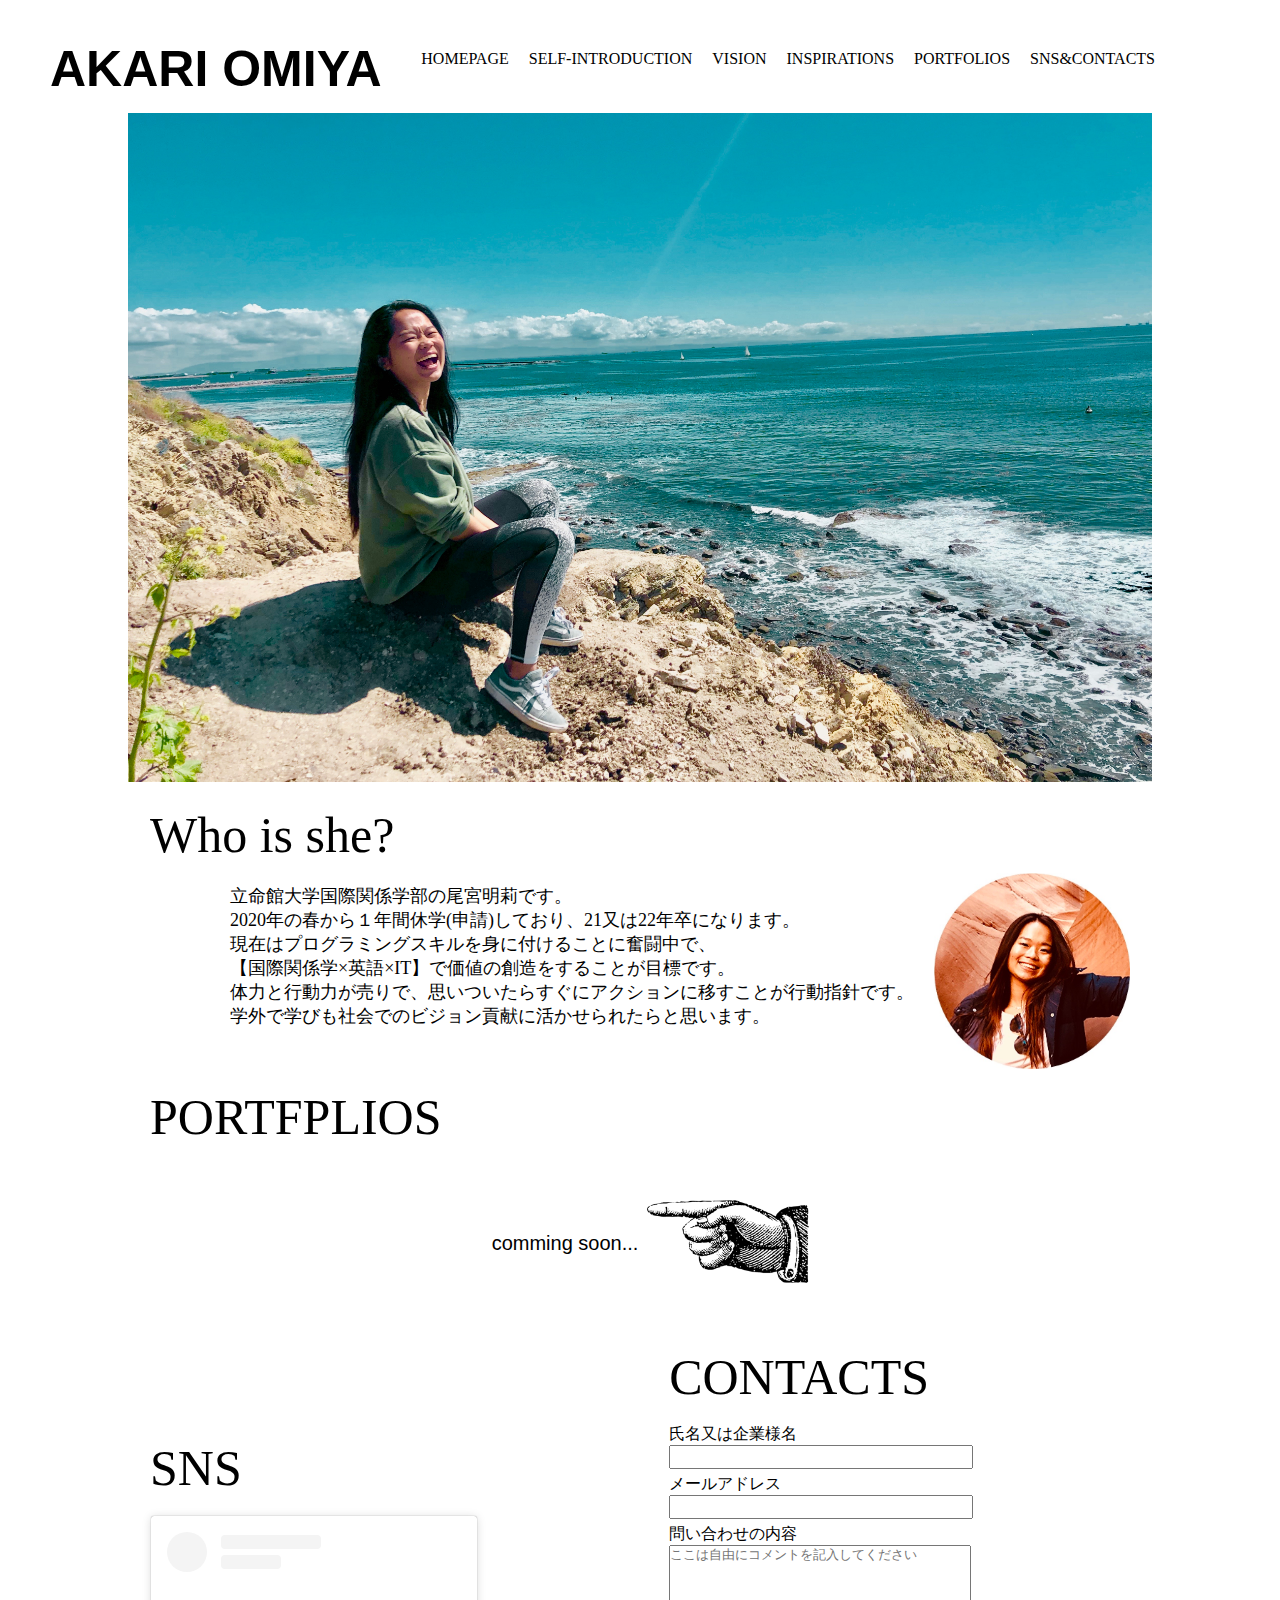
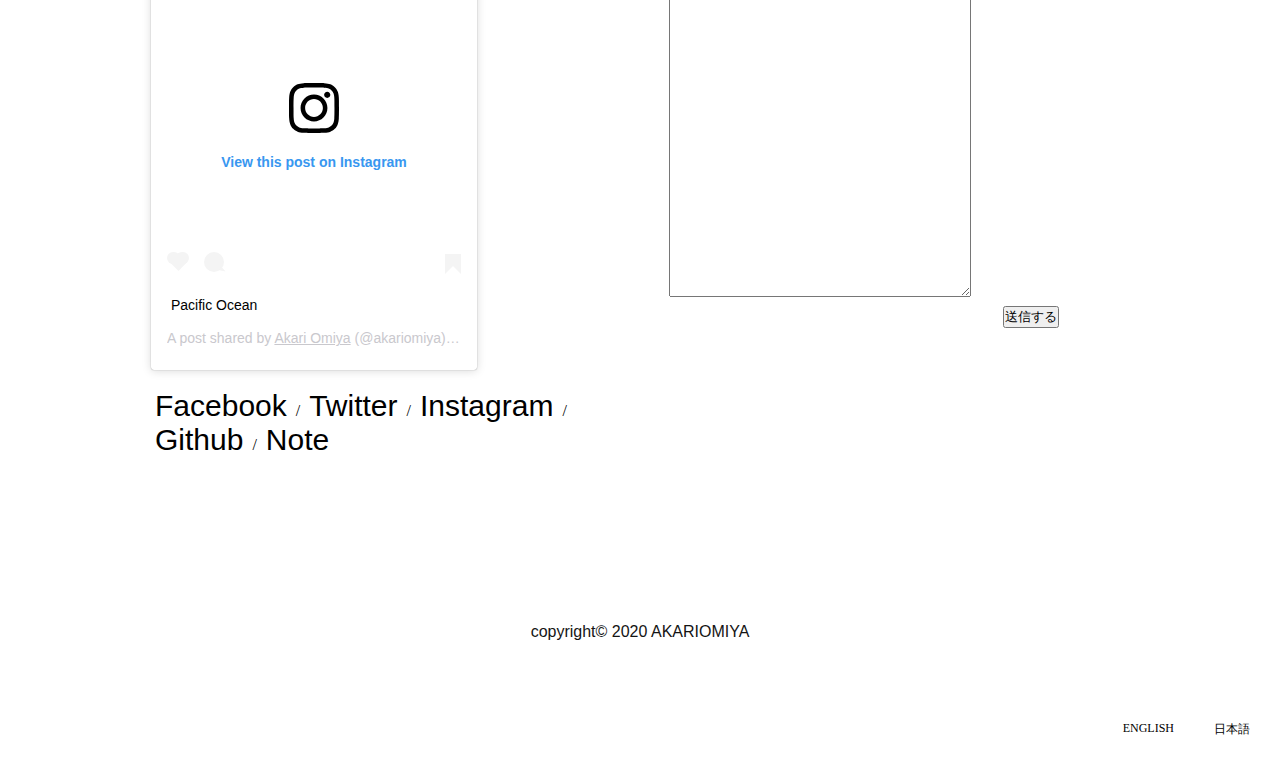
<file: mysites/Japanese/homepage/index.html>
<!DOCTYPE html>
<html lang="ja">
    <head>
        <meta charset="UTF-8">
        <title>AKARI OMIYA</title>
        <link rel="stylesheet" href="./homepage.css">
        <script async src="https://www.instagram.com/static/bundles/es6/EmbedSDK.js/2fe3a16f6aeb.js"></script>
    </head>    
    
    <body>
        <section class="header">
            <div class="top">
                <h1><a href="./index.html">AKARI OMIYA</a></h1>
                <nav>
                    <ul>    
                        <li><a href="index.html">HOMEPAGE</a></li>
                        <li><a href="../self-introduction/self-introduction.html">SELF-INTRODUCTION</a></li>
                        <li><a href="../vision/vision.html">VISION</a></li>
                        <li><a href="../inspirations/inspirations.html">INSPIRATIONS</a></li>
                        <li><a href="../portfolios/portfolios.html">PORTFOLIOS</a></li>
                        <li><a href="../sns&contacts/sns&contacts.html">SNS&CONTACTS</a></li>
                    </ul>
                </nav>
            </div>
        </section>

        <section id="first-view">
            <div class="first-picture">
                <img src="../../image/first-view.jpeg" width="80%" height="80%">
            </div>
        </section>

        <section class=main>
            <div class="first-block">
                <div class="catchcopies">
                    <span>Who is she?</span>
                </div>
                <div class="self-introduction-box">
                    <div class="self-introduction">
                        立命館大学国際関係学部の尾宮明莉です。
                        <br>
                        2020年の春から１年間休学(申請)しており、21又は22年卒になります。
                        <br>
                        現在はプログラミングスキルを身に付けることに奮闘中で、
                        <br>
                        【国際関係学×英語×IT】で価値の創造をすることが目標です。
                        <br>
                        体力と行動力が売りで、思いついたらすぐにアクションに移すことが行動指針です。
                        <br>
                        学外で学びも社会でのビジョン貢献に活かせられたらと思います。
                    </div>
                    <image src="../../image/profile.JPG" width="20%" height="20%"></image>
            </div>
            
            <div class="second-block">
                <div class="catchcopies">
                    <a href="../portfolios/portfolios.html"><span>PORTFPLIOS</span></a>
                </div>
                <br>
                <br>
                <br>
                <div class="icons">
                    <div class="comment">comming soon...</div>
                    <a href="../portfolios/portfolios.html"><img src="../../image/tnm.png" width="60%" height="60%"></a>
                </div>                
            </div>
            <br>
            <br>


            <div class="third-block">
                <div class=firstofthird-block>
                    <div class="catchcopies">
                        <a href="../sns&contacts/sns&contacts.html"><span>SNS</span></a>
                    </div>
                    <br>
                    <div class=sns>
                        <blockquote class="instagram-media" data-instgrm-captioned data-instgrm-permalink="https://www.instagram.com/p/B-DORy2phnx/?utm_source=ig_embed&amp;utm_campaign=loading" data-instgrm-version="12" style=" background:#FFF; border:0; border-radius:3px; box-shadow:0 0 1px 0 rgba(0,0,0,0.5),0 1px 10px 0 rgba(0,0,0,0.15); margin: 1px; max-width:324px; min-width:326px; padding:0; width:99.375%; width:-webkit-calc(100% - 2px); width:calc(100% - 2px);"><div style="padding:16px;"> <a href="https://www.instagram.com/p/B-DORy2phnx/?utm_source=ig_embed&amp;utm_campaign=loading" style=" background:#FFFFFF; line-height:0; padding:0 0; text-align:center; text-decoration:none; width:100%;" target="_blank"> <div style=" display: flex; flex-direction: row; align-items: center;"> <div style="background-color: #F4F4F4; border-radius: 50%; flex-grow: 0; height: 40px; margin-right: 14px; width: 40px;"></div> <div style="display: flex; flex-direction: column; flex-grow: 1; justify-content: center;"> <div style=" background-color: #F4F4F4; border-radius: 4px; flex-grow: 0; height: 14px; margin-bottom: 6px; width: 100px;"></div> <div style=" background-color: #F4F4F4; border-radius: 4px; flex-grow: 0; height: 14px; width: 60px;"></div></div></div><div style="padding: 19% 0;"></div> <div style="display:block; height:50px; margin:0 auto 12px; width:50px;"><svg width="50px" height="50px" viewBox="0 0 60 60" version="1.1" xmlns="https://www.w3.org/2000/svg" xmlns:xlink="https://www.w3.org/1999/xlink"><g stroke="none" stroke-width="1" fill="none" fill-rule="evenodd"><g transform="translate(-511.000000, -20.000000)" fill="#000000"><g><path d="M556.869,30.41 C554.814,30.41 553.148,32.076 553.148,34.131 C553.148,36.186 554.814,37.852 556.869,37.852 C558.924,37.852 560.59,36.186 560.59,34.131 C560.59,32.076 558.924,30.41 556.869,30.41 M541,60.657 C535.114,60.657 530.342,55.887 530.342,50 C530.342,44.114 535.114,39.342 541,39.342 C546.887,39.342 551.658,44.114 551.658,50 C551.658,55.887 546.887,60.657 541,60.657 M541,33.886 C532.1,33.886 524.886,41.1 524.886,50 C524.886,58.899 532.1,66.113 541,66.113 C549.9,66.113 557.115,58.899 557.115,50 C557.115,41.1 549.9,33.886 541,33.886 M565.378,62.101 C565.244,65.022 564.756,66.606 564.346,67.663 C563.803,69.06 563.154,70.057 562.106,71.106 C561.058,72.155 560.06,72.803 558.662,73.347 C557.607,73.757 556.021,74.244 553.102,74.378 C549.944,74.521 548.997,74.552 541,74.552 C533.003,74.552 532.056,74.521 528.898,74.378 C525.979,74.244 524.393,73.757 523.338,73.347 C521.94,72.803 520.942,72.155 519.894,71.106 C518.846,70.057 518.197,69.06 517.654,67.663 C517.244,66.606 516.755,65.022 516.623,62.101 C516.479,58.943 516.448,57.996 516.448,50 C516.448,42.003 516.479,41.056 516.623,37.899 C516.755,34.978 517.244,33.391 517.654,32.338 C518.197,30.938 518.846,29.942 519.894,28.894 C520.942,27.846 521.94,27.196 523.338,26.654 C524.393,26.244 525.979,25.756 528.898,25.623 C532.057,25.479 533.004,25.448 541,25.448 C548.997,25.448 549.943,25.479 553.102,25.623 C556.021,25.756 557.607,26.244 558.662,26.654 C560.06,27.196 561.058,27.846 562.106,28.894 C563.154,29.942 563.803,30.938 564.346,32.338 C564.756,33.391 565.244,34.978 565.378,37.899 C565.522,41.056 565.552,42.003 565.552,50 C565.552,57.996 565.522,58.943 565.378,62.101 M570.82,37.631 C570.674,34.438 570.167,32.258 569.425,30.349 C568.659,28.377 567.633,26.702 565.965,25.035 C564.297,23.368 562.623,22.342 560.652,21.575 C558.743,20.834 556.562,20.326 553.369,20.18 C550.169,20.033 549.148,20 541,20 C532.853,20 531.831,20.033 528.631,20.18 C525.438,20.326 523.257,20.834 521.349,21.575 C519.376,22.342 517.703,23.368 516.035,25.035 C514.368,26.702 513.342,28.377 512.574,30.349 C511.834,32.258 511.326,34.438 511.181,37.631 C511.035,40.831 511,41.851 511,50 C511,58.147 511.035,59.17 511.181,62.369 C511.326,65.562 511.834,67.743 512.574,69.651 C513.342,71.625 514.368,73.296 516.035,74.965 C517.703,76.634 519.376,77.658 521.349,78.425 C523.257,79.167 525.438,79.673 528.631,79.82 C531.831,79.965 532.853,80.001 541,80.001 C549.148,80.001 550.169,79.965 553.369,79.82 C556.562,79.673 558.743,79.167 560.652,78.425 C562.623,77.658 564.297,76.634 565.965,74.965 C567.633,73.296 568.659,71.625 569.425,69.651 C570.167,67.743 570.674,65.562 570.82,62.369 C570.966,59.17 571,58.147 571,50 C571,41.851 570.966,40.831 570.82,37.631"></path></g></g></g></svg></div><div style="padding-top: 8px;"> <div style=" color:#3897f0; font-family:Arial,sans-serif; font-size:14px; font-style:normal; font-weight:550; line-height:18px;"> View this post on Instagram</div></div><div style="padding: 12.5% 0;"></div> <div style="display: flex; flex-direction: row; margin-bottom: 14px; align-items: center;"><div> <div style="background-color: #F4F4F4; border-radius: 50%; height: 12.5px; width: 12.5px; transform: translateX(0px) translateY(7px);"></div> <div style="background-color: #F4F4F4; height: 12.5px; transform: rotate(-45deg) translateX(3px) translateY(1px); width: 12.5px; flex-grow: 0; margin-right: 14px; margin-left: 2px;"></div> <div style="background-color: #F4F4F4; border-radius: 50%; height: 12.5px; width: 12.5px; transform: translateX(9px) translateY(-18px);"></div></div><div style="margin-left: 8px;"> <div style=" background-color: #F4F4F4; border-radius: 50%; flex-grow: 0; height: 20px; width: 20px;"></div> <div style=" width: 0; height: 0; border-top: 2px solid transparent; border-left: 6px solid #f4f4f4; border-bottom: 2px solid transparent; transform: translateX(16px) translateY(-4px) rotate(30deg)"></div></div><div style="margin-left: auto;"> <div style=" width: 0px; border-top: 8px solid #F4F4F4; border-right: 8px solid transparent; transform: translateY(16px);"></div> <div style=" background-color: #F4F4F4; flex-grow: 0; height: 12px; width: 16px; transform: translateY(-4px);"></div> <div style=" width: 0; height: 0; border-top: 8px solid #F4F4F4; border-left: 8px solid transparent; transform: translateY(-4px) translateX(8px);"></div></div></div></a> <p style=" margin:8px 0 0 0; padding:0 4px;"> <a href="https://www.instagram.com/p/B-DORy2phnx/?utm_source=ig_embed&amp;utm_campaign=loading" style=" color:#000; font-family:Arial,sans-serif; font-size:14px; font-style:normal; font-weight:normal; line-height:17px; text-decoration:none; word-wrap:break-word;" target="_blank">Pacific Ocean</a></p> <p style=" color:#c9c8cd; font-family:Arial,sans-serif; font-size:14px; line-height:17px; margin-bottom:0; margin-top:8px; overflow:hidden; padding:8px 0 7px; text-align:center; text-overflow:ellipsis; white-space:nowrap;">A post shared by <a href="https://www.instagram.com/akariomiya/?utm_source=ig_embed&amp;utm_campaign=loading" style=" color:#c9c8cd; font-family:Arial,sans-serif; font-size:14px; font-style:normal; font-weight:normal; line-height:17px;" target="_blank"> Akari Omiya</a> (@akariomiya) on <time style=" font-family:Arial,sans-serif; font-size:14px; line-height:17px;" datetime="2020-03-22T21:05:10+00:00">Mar 22, 2020 at 2:05pm PDT</time></p></div></blockquote> <script async src="//www.instagram.com/embed.js"></script>              
                        <br>
                        <div class=snslinks>
                            <a href="https://www.facebook.com/akari.omiya"><span>Facebook</span></a>
                            /
                            <a href="https://twitter.com/akariomiya"><span>Twitter</span></a>
                            /
                            <a href="https://www.instagram.com/akariomiya/"><span>Instagram</span></a>
                            /
                            <a href=https://github.com/meiri1048#"><span>Github</span></a>
                            /
                            <a href="https://note.com/akariomiya"><span>Note</span></a>
                        </div>
                    </div>
                </div>

                <div class="secondofthird-block">
                    <div class="catchcopies">
                        <a href="../sns&contacts/sns&contacts.html"><span>CONTACTS</span></a>
                    </div>
                    <br>
                    <form action="/my-handling-form-page" method="post">
                        <div class="box">
                            <div class="item">
                                <label for="yourname">氏名又は企業様名</label>
                                <br>
                                <input id="yourname" type="text" name="yourname">
                            </div>

                            <div class="item">
                                <label for="mail">メールアドレス</label>
                                <br>
                                <input id="mail" input type="email" name="mail">
                            </div>

                            <div class="item">
                                <label for="comment">問い合わせの内容</label>
                                <br>
                                <textarea id="comment" name="comment" placeholder="ここは自由にコメントを記入してください"></textarea>
                            </div>

                            <div class="btn-area">
                                <input type="submit" value="送信する">
                            </div>
                                
                        </div>
                </div>
            </div>
        </section>

    


        <section id="footer">
            <div class=copyright>copyright©︎ 2020 AKARIOMIYA </div>
        </section>

        <section id="other">
            <div class="language">
                <nav><a href="../../English/homepage-eng/index-eng.html">English</a></nav>
                <nav><a href="index.html">日本語</a></nav>
            </div>
        </section>

    </body>
</html>
</file>
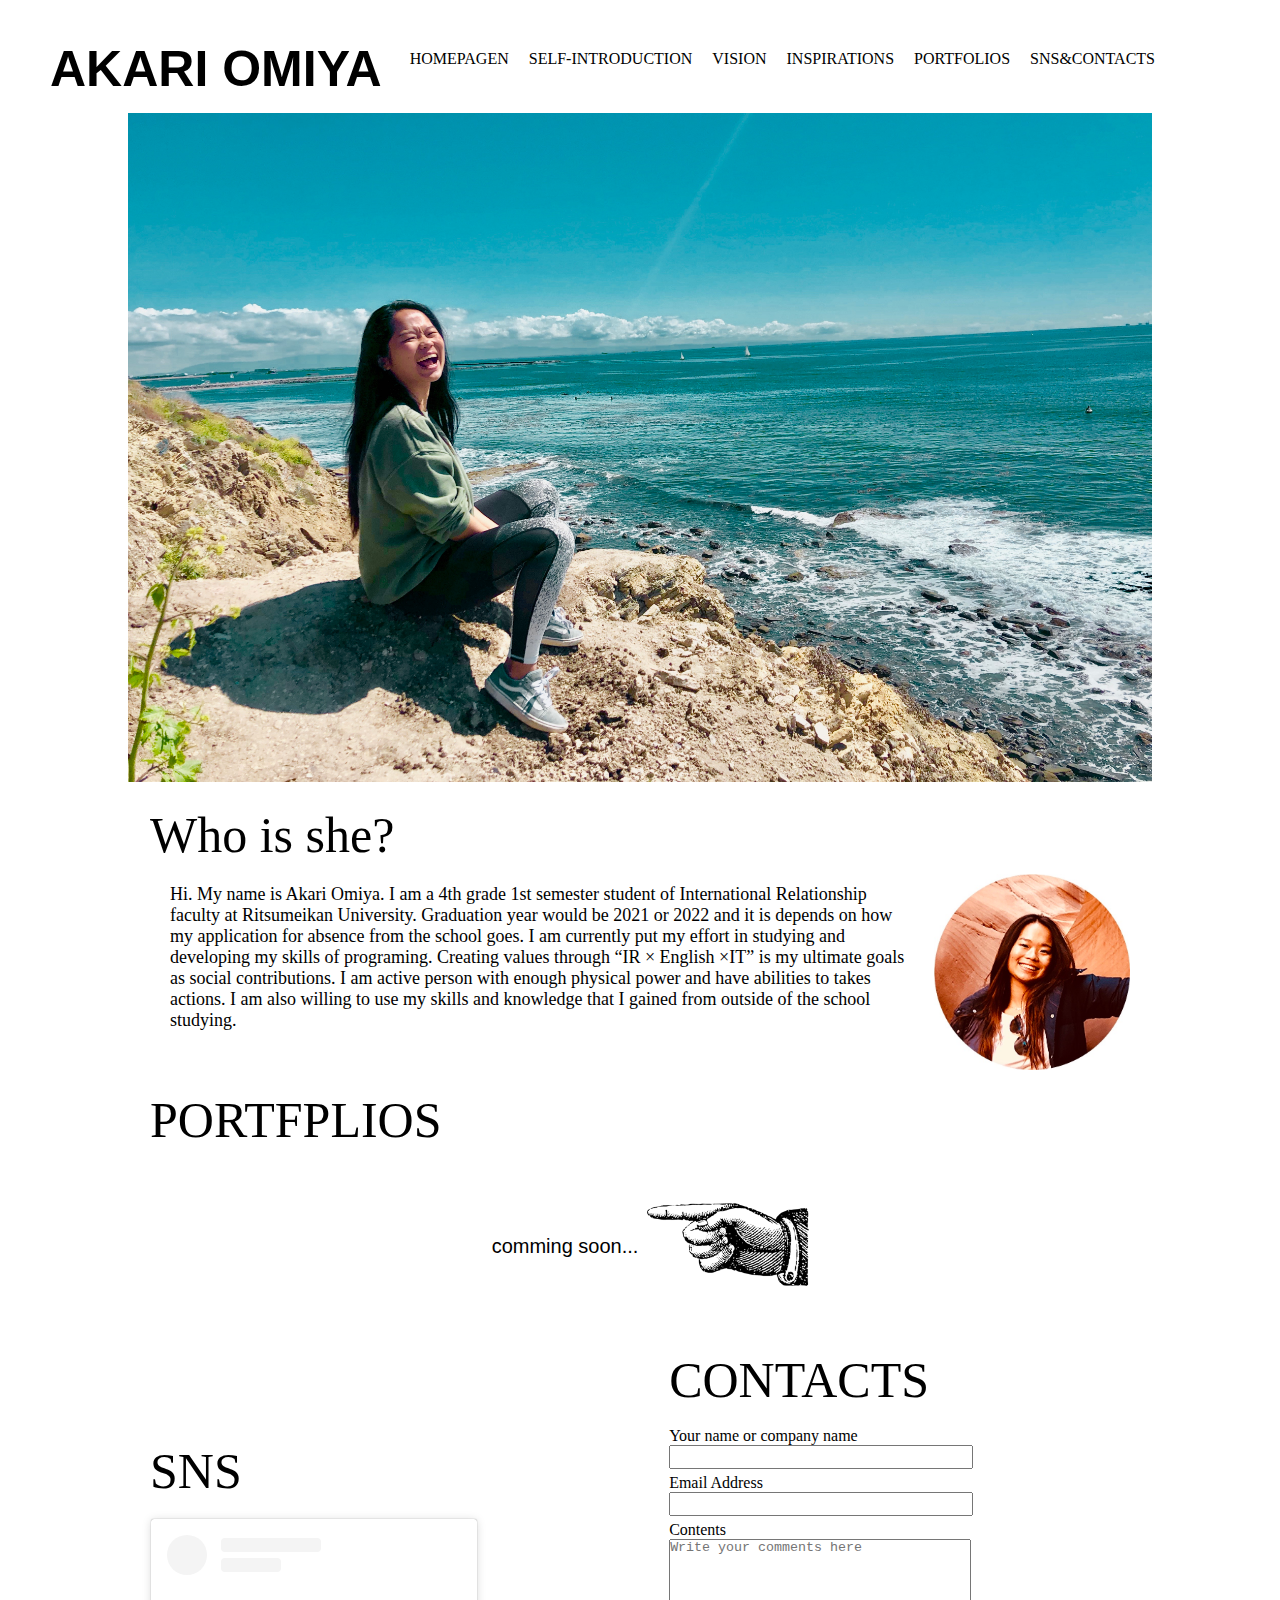
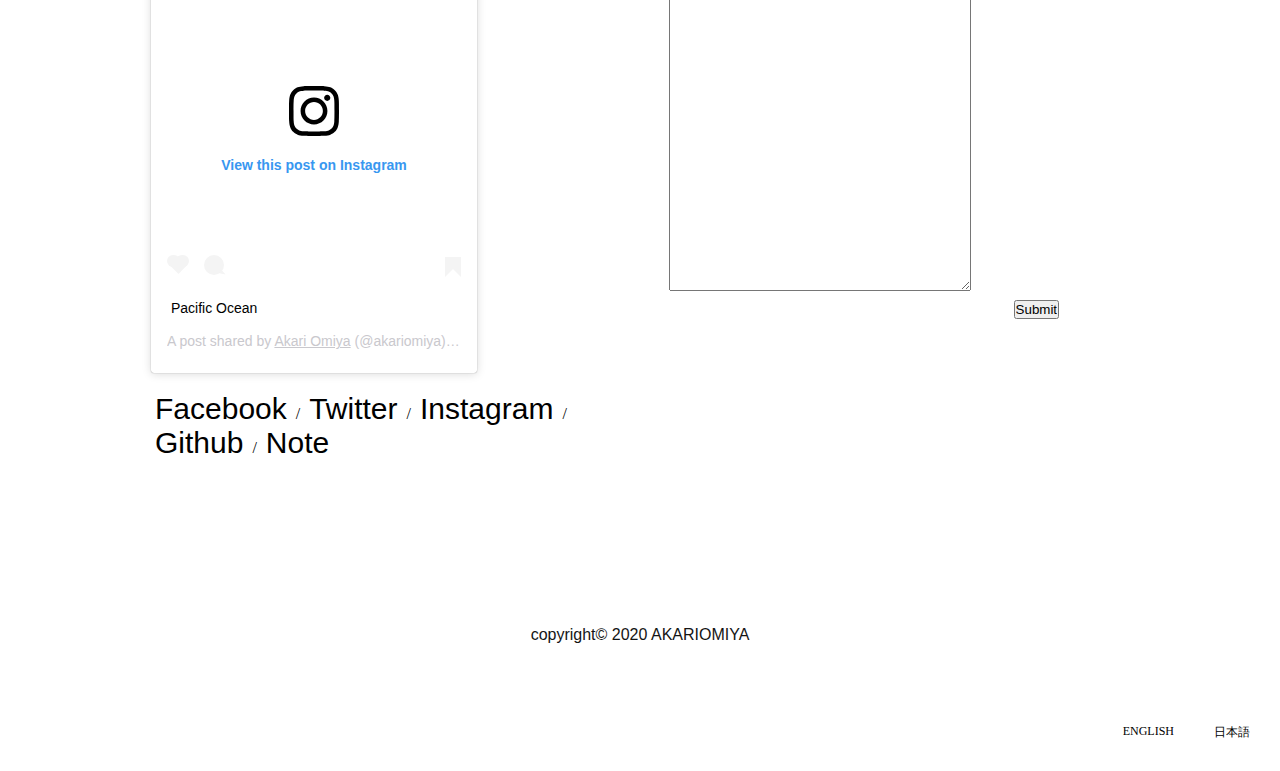
<file: mysites/English/homepage-eng/index-eng.html>
<!DOCTYPE html>
<html lang="ja">
    <head>
        <meta charset="UTF-8">
        <title>AKARI OMIYA</title>
        <link rel="stylesheet" href="./homepage-eng.css">
        <script async src="https://www.instagram.com/static/bundles/es6/EmbedSDK.js/2fe3a16f6aeb.js"></script>
    </head>    
    
    <body>
        <section class="header">
            <div class="top">
                <h1><a href="./index-eng.html">AKARI OMIYA</a></h1>
                <nav>
                    <ul>    
                        <li><a href="index-eng.html">HOMEPAGEN</a></li>
                        <li><a href="../self-introduction-eng/self-introduction-eng.html">SELF-INTRODUCTION</a></li>
                        <li><a href="../vision-eng/vision-eng.html">VISION</a></li>
                        <li><a href="../inspirations-eng/inspirations-eng.html">INSPIRATIONS</a></li>
                        <li><a href="../portfolios-eng/portfolios-eng.html">PORTFOLIOS</a></li>
                        <li><a href="../sns&contacts-eng/sns&contacts-eng.html">SNS&CONTACTS</a></li>
                    </ul>
                </nav>
            </div>
        </section>

        <section id="first-view">
            <div class="first-picture">
                <img src="../../image/first-view.jpeg" width="80%" height="80%">
            </div>
        </section>

        <section class=main>
            <div class="first-block">
                <div class="catchcopies">
                    <span>Who is she?</span>
                </div>
                <div class="self-introduction-box">
                    <div class="self-introduction">
                        Hi. My name is Akari Omiya. I am a 4th grade 1st semester student of International Relationship faculty at Ritsumeikan University. 
                        Graduation year would be 2021 or 2022 and it is depends on how my application for absence from the school goes. 
                        I am currently put my effort in studying and developing my skills of programing. 
                        Creating values through “IR × English ×IT” is my ultimate goals as social contributions. 
                        I am active person with enough physical power and have abilities to takes actions. 
                        I am also willing to use my skills and knowledge that I gained from outside of the school studying.
                    </div>
                    <image src="../../image/profile.JPG" width="20%" height="20%"></image>
            </div>
            
            <div class="second-block">
                <div class="catchcopies">
                    <a href="../portfolios/portfolios.html"><span>PORTFPLIOS</span></a>
                </div>
                <br>
                <br>
                <br>
                <div class="icons">
                    <div class="comment">comming soon...</div>
                    <a href="../portfolios/portfolios.html"><img src="../../image/tnm.png" width="60%" height="60%"></a>
                </div>                
            </div>
            <br>
            <br>


            <div class="third-block">
                <div class=firstofthird-block>
                    <div class="catchcopies">
                        <a href="../sns&contacts/sns&contacts.html"><span>SNS</span></a>
                    </div>
                    <br>
                    <div class=sns>
                        <blockquote class="instagram-media" data-instgrm-captioned data-instgrm-permalink="https://www.instagram.com/p/B-DORy2phnx/?utm_source=ig_embed&amp;utm_campaign=loading" data-instgrm-version="12" style=" background:#FFF; border:0; border-radius:3px; box-shadow:0 0 1px 0 rgba(0,0,0,0.5),0 1px 10px 0 rgba(0,0,0,0.15); margin: 1px; max-width:324px; min-width:326px; padding:0; width:99.375%; width:-webkit-calc(100% - 2px); width:calc(100% - 2px);"><div style="padding:16px;"> <a href="https://www.instagram.com/p/B-DORy2phnx/?utm_source=ig_embed&amp;utm_campaign=loading" style=" background:#FFFFFF; line-height:0; padding:0 0; text-align:center; text-decoration:none; width:100%;" target="_blank"> <div style=" display: flex; flex-direction: row; align-items: center;"> <div style="background-color: #F4F4F4; border-radius: 50%; flex-grow: 0; height: 40px; margin-right: 14px; width: 40px;"></div> <div style="display: flex; flex-direction: column; flex-grow: 1; justify-content: center;"> <div style=" background-color: #F4F4F4; border-radius: 4px; flex-grow: 0; height: 14px; margin-bottom: 6px; width: 100px;"></div> <div style=" background-color: #F4F4F4; border-radius: 4px; flex-grow: 0; height: 14px; width: 60px;"></div></div></div><div style="padding: 19% 0;"></div> <div style="display:block; height:50px; margin:0 auto 12px; width:50px;"><svg width="50px" height="50px" viewBox="0 0 60 60" version="1.1" xmlns="https://www.w3.org/2000/svg" xmlns:xlink="https://www.w3.org/1999/xlink"><g stroke="none" stroke-width="1" fill="none" fill-rule="evenodd"><g transform="translate(-511.000000, -20.000000)" fill="#000000"><g><path d="M556.869,30.41 C554.814,30.41 553.148,32.076 553.148,34.131 C553.148,36.186 554.814,37.852 556.869,37.852 C558.924,37.852 560.59,36.186 560.59,34.131 C560.59,32.076 558.924,30.41 556.869,30.41 M541,60.657 C535.114,60.657 530.342,55.887 530.342,50 C530.342,44.114 535.114,39.342 541,39.342 C546.887,39.342 551.658,44.114 551.658,50 C551.658,55.887 546.887,60.657 541,60.657 M541,33.886 C532.1,33.886 524.886,41.1 524.886,50 C524.886,58.899 532.1,66.113 541,66.113 C549.9,66.113 557.115,58.899 557.115,50 C557.115,41.1 549.9,33.886 541,33.886 M565.378,62.101 C565.244,65.022 564.756,66.606 564.346,67.663 C563.803,69.06 563.154,70.057 562.106,71.106 C561.058,72.155 560.06,72.803 558.662,73.347 C557.607,73.757 556.021,74.244 553.102,74.378 C549.944,74.521 548.997,74.552 541,74.552 C533.003,74.552 532.056,74.521 528.898,74.378 C525.979,74.244 524.393,73.757 523.338,73.347 C521.94,72.803 520.942,72.155 519.894,71.106 C518.846,70.057 518.197,69.06 517.654,67.663 C517.244,66.606 516.755,65.022 516.623,62.101 C516.479,58.943 516.448,57.996 516.448,50 C516.448,42.003 516.479,41.056 516.623,37.899 C516.755,34.978 517.244,33.391 517.654,32.338 C518.197,30.938 518.846,29.942 519.894,28.894 C520.942,27.846 521.94,27.196 523.338,26.654 C524.393,26.244 525.979,25.756 528.898,25.623 C532.057,25.479 533.004,25.448 541,25.448 C548.997,25.448 549.943,25.479 553.102,25.623 C556.021,25.756 557.607,26.244 558.662,26.654 C560.06,27.196 561.058,27.846 562.106,28.894 C563.154,29.942 563.803,30.938 564.346,32.338 C564.756,33.391 565.244,34.978 565.378,37.899 C565.522,41.056 565.552,42.003 565.552,50 C565.552,57.996 565.522,58.943 565.378,62.101 M570.82,37.631 C570.674,34.438 570.167,32.258 569.425,30.349 C568.659,28.377 567.633,26.702 565.965,25.035 C564.297,23.368 562.623,22.342 560.652,21.575 C558.743,20.834 556.562,20.326 553.369,20.18 C550.169,20.033 549.148,20 541,20 C532.853,20 531.831,20.033 528.631,20.18 C525.438,20.326 523.257,20.834 521.349,21.575 C519.376,22.342 517.703,23.368 516.035,25.035 C514.368,26.702 513.342,28.377 512.574,30.349 C511.834,32.258 511.326,34.438 511.181,37.631 C511.035,40.831 511,41.851 511,50 C511,58.147 511.035,59.17 511.181,62.369 C511.326,65.562 511.834,67.743 512.574,69.651 C513.342,71.625 514.368,73.296 516.035,74.965 C517.703,76.634 519.376,77.658 521.349,78.425 C523.257,79.167 525.438,79.673 528.631,79.82 C531.831,79.965 532.853,80.001 541,80.001 C549.148,80.001 550.169,79.965 553.369,79.82 C556.562,79.673 558.743,79.167 560.652,78.425 C562.623,77.658 564.297,76.634 565.965,74.965 C567.633,73.296 568.659,71.625 569.425,69.651 C570.167,67.743 570.674,65.562 570.82,62.369 C570.966,59.17 571,58.147 571,50 C571,41.851 570.966,40.831 570.82,37.631"></path></g></g></g></svg></div><div style="padding-top: 8px;"> <div style=" color:#3897f0; font-family:Arial,sans-serif; font-size:14px; font-style:normal; font-weight:550; line-height:18px;"> View this post on Instagram</div></div><div style="padding: 12.5% 0;"></div> <div style="display: flex; flex-direction: row; margin-bottom: 14px; align-items: center;"><div> <div style="background-color: #F4F4F4; border-radius: 50%; height: 12.5px; width: 12.5px; transform: translateX(0px) translateY(7px);"></div> <div style="background-color: #F4F4F4; height: 12.5px; transform: rotate(-45deg) translateX(3px) translateY(1px); width: 12.5px; flex-grow: 0; margin-right: 14px; margin-left: 2px;"></div> <div style="background-color: #F4F4F4; border-radius: 50%; height: 12.5px; width: 12.5px; transform: translateX(9px) translateY(-18px);"></div></div><div style="margin-left: 8px;"> <div style=" background-color: #F4F4F4; border-radius: 50%; flex-grow: 0; height: 20px; width: 20px;"></div> <div style=" width: 0; height: 0; border-top: 2px solid transparent; border-left: 6px solid #f4f4f4; border-bottom: 2px solid transparent; transform: translateX(16px) translateY(-4px) rotate(30deg)"></div></div><div style="margin-left: auto;"> <div style=" width: 0px; border-top: 8px solid #F4F4F4; border-right: 8px solid transparent; transform: translateY(16px);"></div> <div style=" background-color: #F4F4F4; flex-grow: 0; height: 12px; width: 16px; transform: translateY(-4px);"></div> <div style=" width: 0; height: 0; border-top: 8px solid #F4F4F4; border-left: 8px solid transparent; transform: translateY(-4px) translateX(8px);"></div></div></div></a> <p style=" margin:8px 0 0 0; padding:0 4px;"> <a href="https://www.instagram.com/p/B-DORy2phnx/?utm_source=ig_embed&amp;utm_campaign=loading" style=" color:#000; font-family:Arial,sans-serif; font-size:14px; font-style:normal; font-weight:normal; line-height:17px; text-decoration:none; word-wrap:break-word;" target="_blank">Pacific Ocean</a></p> <p style=" color:#c9c8cd; font-family:Arial,sans-serif; font-size:14px; line-height:17px; margin-bottom:0; margin-top:8px; overflow:hidden; padding:8px 0 7px; text-align:center; text-overflow:ellipsis; white-space:nowrap;">A post shared by <a href="https://www.instagram.com/akariomiya/?utm_source=ig_embed&amp;utm_campaign=loading" style=" color:#c9c8cd; font-family:Arial,sans-serif; font-size:14px; font-style:normal; font-weight:normal; line-height:17px;" target="_blank"> Akari Omiya</a> (@akariomiya) on <time style=" font-family:Arial,sans-serif; font-size:14px; line-height:17px;" datetime="2020-03-22T21:05:10+00:00">Mar 22, 2020 at 2:05pm PDT</time></p></div></blockquote> <script async src="//www.instagram.com/embed.js"></script>              
                        <br>
                        <div class=snslinks>
                            <a href="https://www.facebook.com/akari.omiya"><span>Facebook</span></a>
                            /
                            <a href="https://twitter.com/akariomiya"><span>Twitter</span></a>
                            /
                            <a href="https://www.instagram.com/akariomiya/"><span>Instagram</span></a>
                            /
                            <a href=https://github.com/meiri1048#"><span>Github</span></a>
                            /
                            <a href="https://note.com/akariomiya"><span>Note</span></a>
                        </div>
                    </div>
                </div>

                <div class="secondofthird-block">
                    <div class="catchcopies">
                        <a href="../sns&contacts/sns&contacts.html"><span>CONTACTS</span></a>
                    </div>
                    <br>
                    <form action="/my-handling-form-page" method="post">
                        <div class="box">
                            <div class="item">
                                <label for="yourname">Your name or company name</label>
                                <br>
                                <input id="yourname" type="text" name="yourname">
                            </div>

                            <div class="item">
                                <label for="mail">Email Address</label>
                                <br>
                                <input id="mail" input type="email" name="mail">
                            </div>

                            <div class="item">
                                <label for="comment">Contents</label>
                                <br>
                                <textarea id="comment" name="comment" placeholder="Write your comments here"></textarea>
                            </div>

                            <div class="btn-area">
                                <input type="submit" value="Submit">
                            </div>
                                
                        </div>
                </div>
            </div>
        </section>

    


        <section id="footer">
            <div class=copyright>copyright©︎ 2020 AKARIOMIYA </div>
        </section>

        <section id="other">
            <div class="language">
                <nav><a href="index-eng.html">English</a></nav>
                <nav><a href="../../Japanese/homepage/index.html">日本語</a></nav>
            </div>
        </section>

    </body>
</html>
</file>
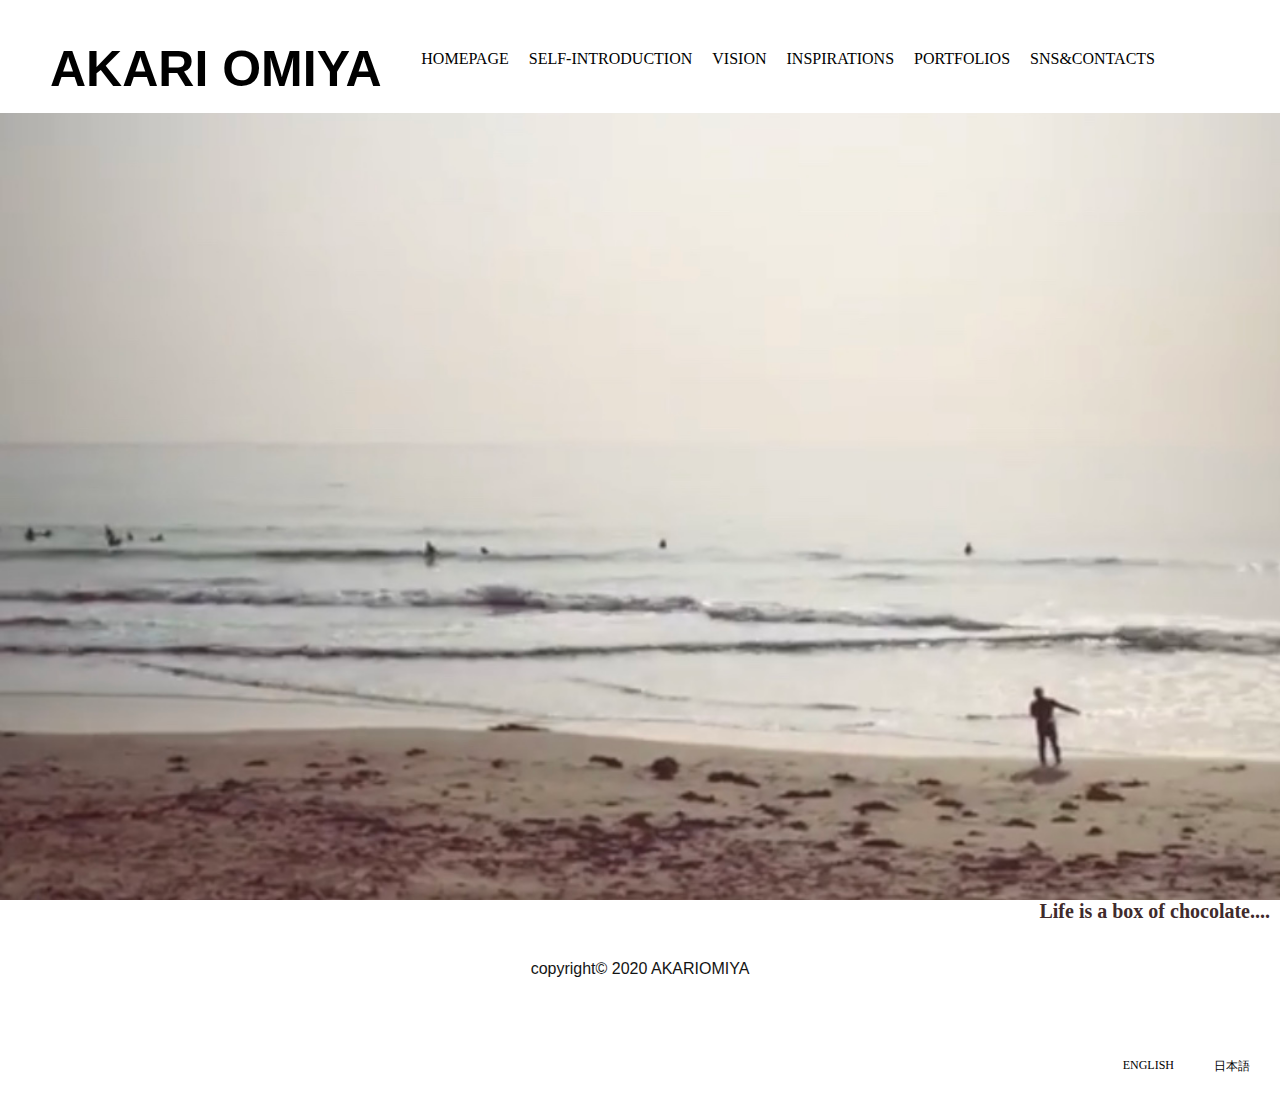
<file: mysites/English/inspirations-eng/inspirations-eng.html>
<!DOCTYPE html>
<html lang="ja">
    <head>
        <meta charset="UTF-8">
        <title>AKARI OMIYA</title>
        <link rel="stylesheet" href="./inspirations-eng.css">
    </head>
    
    <body>
        <section class="header">
            <div class="top">
                <h1><a href="../homepage-eng/index-eng.html">AKARI OMIYA</a></h1>
                <nav>
                    <ul>    
                        <li><a href="../homepage-eng/index-eng.html">HOMEPAGE</a></li>
                        <li><a href="../self-introduction-eng/self-introduction-eng.html">SELF-INTRODUCTION</a></li>
                        <li><a href="../vision-eng/vision-eng.html">VISION</a></li>
                        <li><a href="inspirations-eng.html">INSPIRATIONS</a></li>
                        <li><a href="../portfolios-eng/portfolios-eng.html">PORTFOLIOS</a></li>
                        <li><a href="../sns&contacts-eng/sns&contacts-eng.html">SNS&CONTACTS</a></li>
                    </ul>
                </nav>
            </div>
        </section>

        <section class=main>
            <div class="first-block"></div>
            <div class="quote">
                <h1>Life is a box of chocolate....</h1>
            </div>


        </section>

        <section id="footer">
            <div class=copyright>copyright©︎ 2020 AKARIOMIYA </div>
        </section>

        <section id="other">
            <div class="language">
                <nav><a href="inspirations-eng.html">English</a></nav>
                <nav><a href="../../Japanese/inspirations/inspirations.html">日本語</a></nav>
            </div>
        </section>
    </body>

</html>
</file>
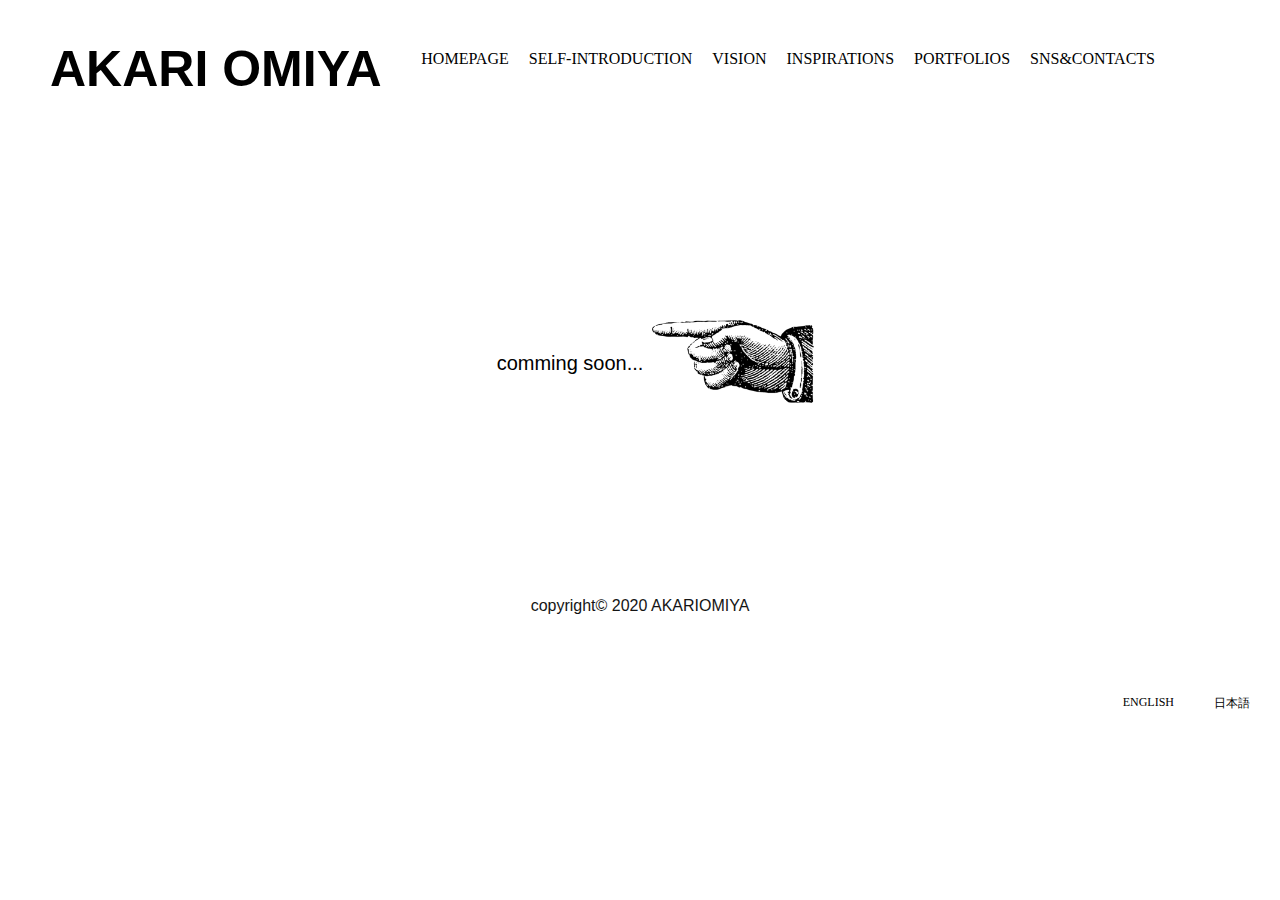
<file: mysites/English/portfolios-eng/portfolios-eng.html>
<!DOCTYPE html>
<html lang="ja">
    <head>
        <meta charset="UTF-8">
        <title>AKARI OMIYA</title>
        <link rel="stylesheet" href="./portfolios-eng.css">
    </head>
    
    <body>
        <section class="header">
            <div class="top">
                <h1><a href="../homepage-eng/index-eng.html">AKARI OMIYA</a></h1>
                <nav>
                    <ul>    
                        <li><a href="../homepage-eng/index-eng.html">HOMEPAGE</a></li>
                        <li><a href="../self-introduction-eng/self-introduction-eng.html">SELF-INTRODUCTION</a></li>
                        <li><a href="../vision-eng/vision-eng.html">VISION</a></li>
                        <li><a href="../inspirations-eng/inspirations-eng.html">INSPIRATIONS</a></li>
                        <li><a href="portfolios-eng.html">PORTFOLIOS</a></li>
                        <li><a href="../sns&contacts-eng/sns&contacts-eng.html">SNS&CONTACTS</a></li>
                    </ul>
                </nav>
            </div>
        </section>

        <section class=main>
            <div class="icons">
                <div class="comment">comming soon...</div>
                <a href="../portfolios/portfolios.html"><img src="../../image/tnm.png" width="60%" height="60%"></a>
            </div>
        </section>

        <section id="footer">
            <div class=copyright>copyright©︎ 2020 AKARIOMIYA </div>
        </section>

        <section id="other">
            <div class="language">
                <nav><a href="portfolios-eng.html">English</a></nav>
                <nav><a href="../../Japanese/portfolios/portfolios.html">日本語</a></nav>
            </div>
        </section>
    </body>

</html>
</file>
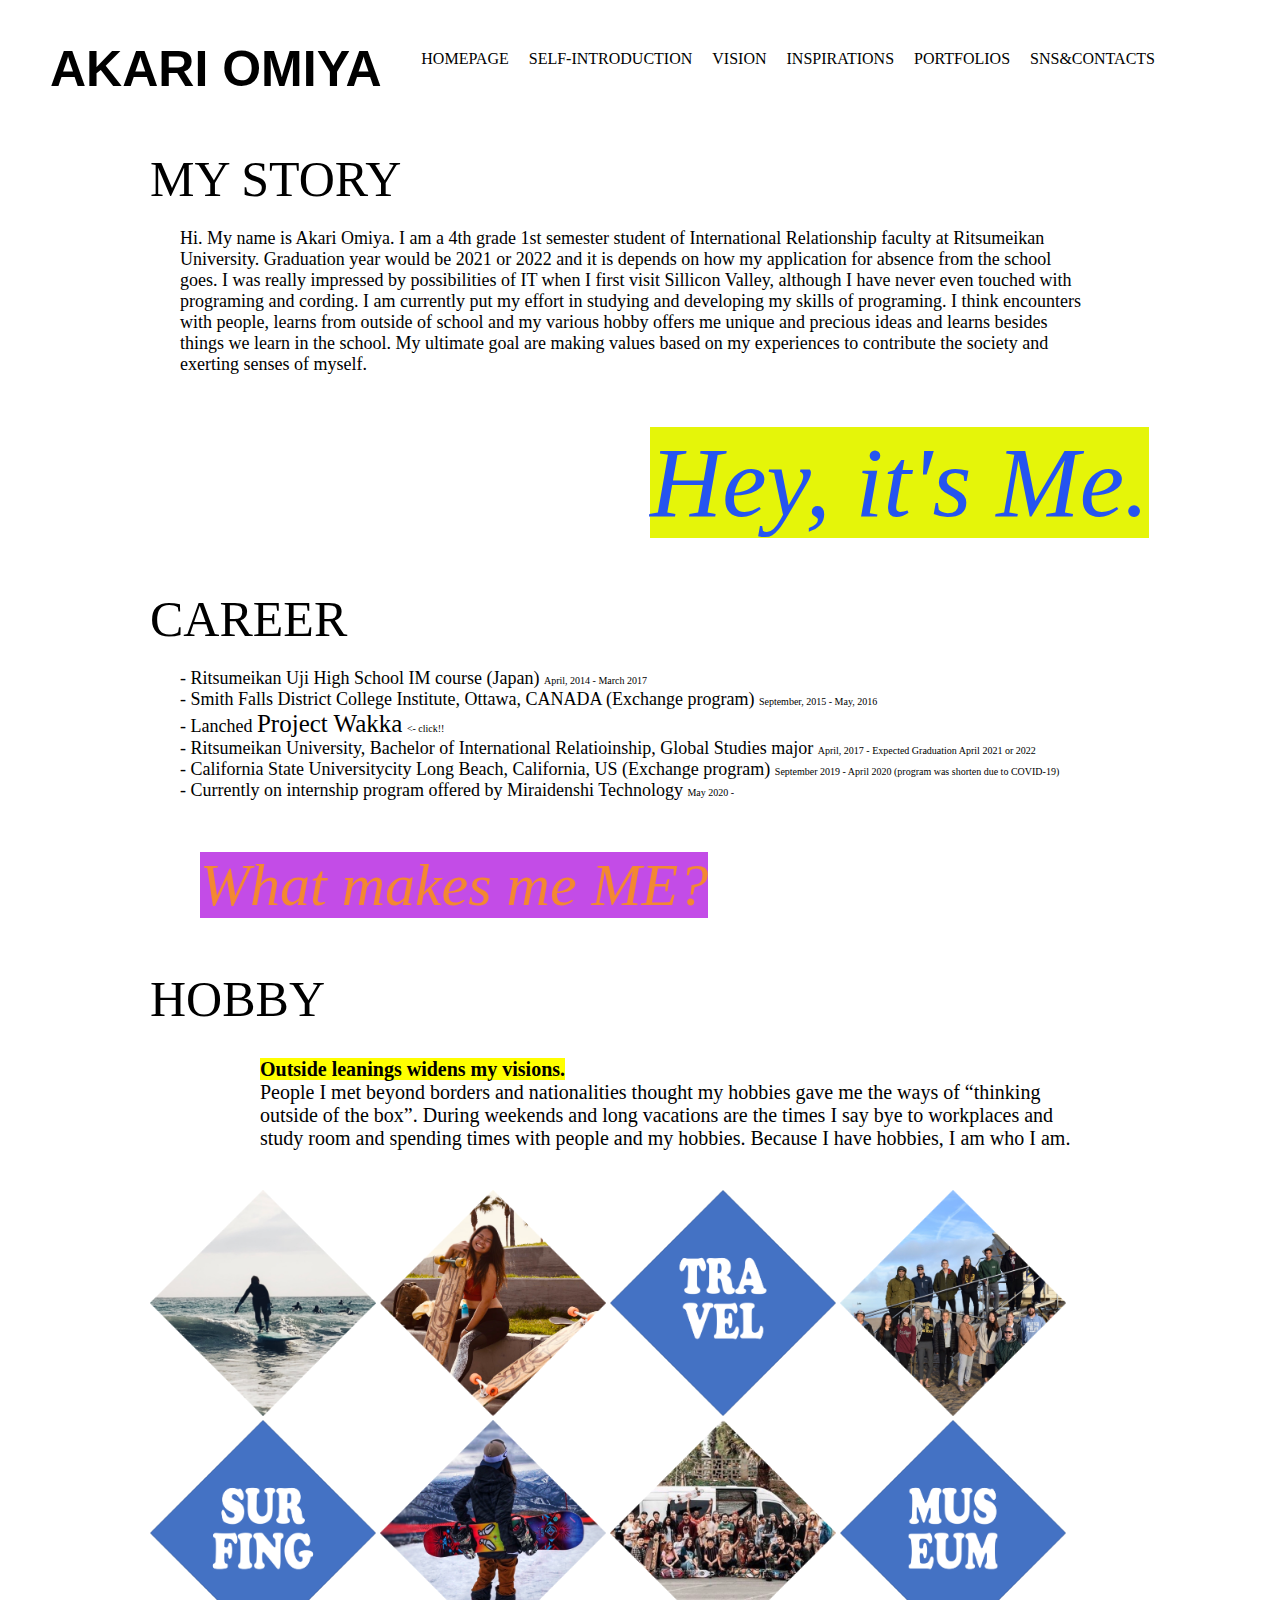
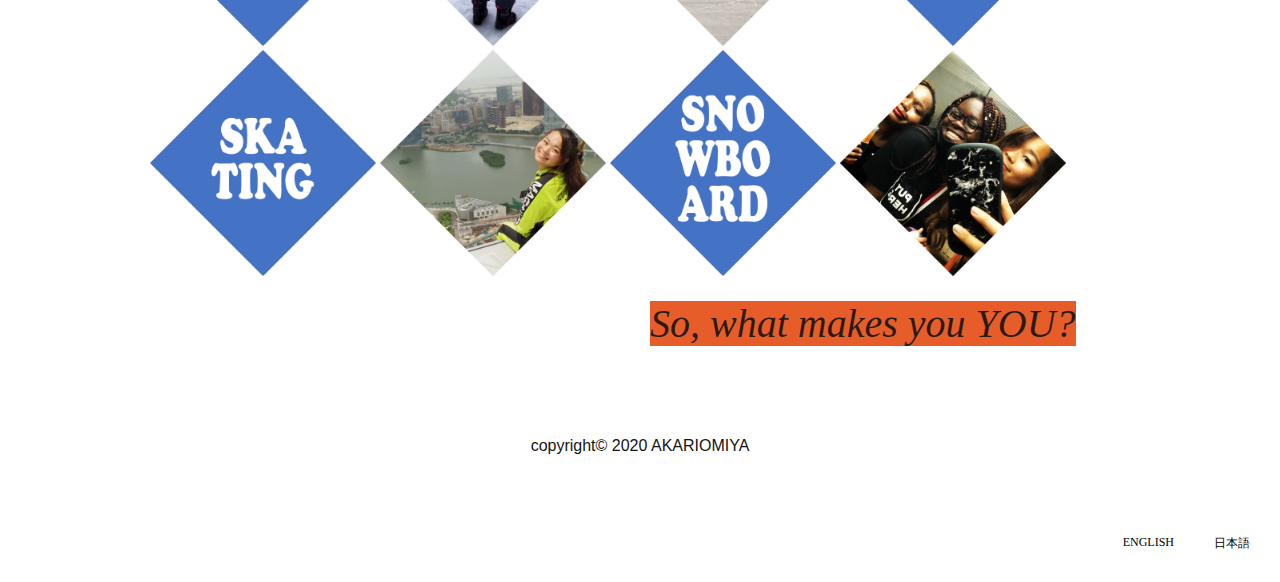
<file: mysites/English/self-introduction-eng/self-introduction-eng.html>
<!DOCTYPE html>
<html lang="ja">
    <head>
        <meta charset="UTF-8">
        <title>AKARI OMIYA</title>
        <link rel="stylesheet" href="./self-introduction-eng.css">
    </head>
    
    <body>
        <section class="header">
            <div class="top">
                <h1><a href="../homepage-eng/index-eng.html">AKARI OMIYA</a></h1>
                <nav>
                    <ul> 
                        <li><a href="../homepage-eng/index-eng.html">HOMEPAGE</a></li>
                        <li><a href="self-introduction-eng.html">SELF-INTRODUCTION</a></li>
                        <li><a href="../vision-eng/vision-eng.html">VISION</a></li>
                        <li><a href="../inspirations-eng/inspirations-eng.html">INSPIRATIONS</a></li>
                        <li><a href="../portfolios-eng/portfolios-eng.html">PORTFOLIOS</a></li>
                        <li><a href="../sns&contacts-eng/sns&contacts-eng.html">SNS&CONTACTS</a></li>
                    </ul>
                </nav>
            </div>
        </section>
        
        <section class=main>
            <div class="first-block">
                <div class="catchcopies"><span>MY STORY</span></div>
                    <div class="self-introduction">
                        Hi. My name is Akari Omiya. I am a 4th grade 1st semester student of International Relationship faculty at Ritsumeikan University. 
                        Graduation year would be 2021 or 2022 and it is depends on how my application for absence from the school goes.
                        I was really impressed by possibilities of IT when I first visit Sillicon Valley, although I have never even touched with programing and cording.  
                        I am currently put my effort in studying and developing my skills of programing.
                        I think encounters with people, learns from outside of school and my various hobby offers me unique and precious ideas and learns besides things we learn in the school. 
                        My ultimate goal are making values based on my experiences to contribute the society and exerting senses of myself. 
                    </div>
            </div>

            <div class="interval"><span>Hey, it's Me.</span></div>
             
            <div class="second-block">
                <div class="catchcopies"><span>CAREER</span></div>
                    <div class="self-introduction">
                        - Ritsumeikan Uji High School IM course (Japan)	<span>April, 2014 - March 2017</span>
                        <br>
	                    - Smith Falls District College Institute, Ottawa, CANADA (Exchange program) <span>September, 2015 - May, 2016</span>
                        <br>
                        - Lanched <a>Project Wakka</a> <span><- click!!</span>
                        <br>
                        - Ritsumeikan University, Bachelor of International Relatioinship, Global Studies major <span>April, 2017 - Expected Graduation April 2021 or 2022</span>
                        <br>
	                    - California State Universitycity Long Beach, California, US (Exchange program) <span> September 2019 - April 2020 (program was shorten due to COVID-19)</span>
                        <br>
                        - Currently on internship program offered by Miraidenshi Technology <span>May 2020 -</span>
                    </div>
                </div>
            </div>

            <div class="interval-2"><span>What makes me ME?</span></div>
                
            <div class="second-block">
                <div class="catchcopies"><span>HOBBY</span></div>
                    <div class="comments">
                        <span>Outside leanings widens my visions.</span>
                        <br>
                        People I met beyond borders and nationalities thought my hobbies gave me the ways of “thinking outside of the box”. 
                        During weekends and long vacations are the times I say bye to workplaces and study room and spending times with people and my hobbies. 
                        Because I have hobbies, I am who I am.
                    </div>
                    <div class=pictures>
                        <img src="../../image/hobby1.png" width="20%" height="20%">
                        <img src="../../image/hobby2.png" width="20%" height="20%">
                        <img src="../../image/hobby11.png" width="20%" height="20%">
                        <img src="../../image/hobby3.png" width="20%" height="20%">
                        <img src="../../image/hobby9.png" width="20%" height="20%">
                        <img src="../../image/hobby4.png" width="20%" height="20%">
                        <img src="../../image/hobby5.png" width="20%" height="20%">
                        <img src="../../image/hobby13.png" width="20%" height="20%">
                        <img src="../../image/hobby10.png" width="20%" height="20%">
                        <img src="../../image/hobby6.png" width="20%" height="20%">
                        <img src="../../image/hobby12.png" width="20%" height="20%">
                        <img src="../../image/hobby7.png" width="20%" height="20%">
                    </div>
            </div>

            <div class="interval-3"><span>So, what makes you YOU?</span></div>
        </section>

        <section id="footer">
            <div class=copyright>copyright©︎ 2020 AKARIOMIYA </div>
        </section>

        <section id="other">
            <div class="language">
                <nav><a href="self-introduction-eng.html">English</a></nav>
                <nav><a href="../../Japanese/self-introduction/self-introduction.html">日本語</a></nav>
            </div>
        </section>
    </body>

</html>
</file>
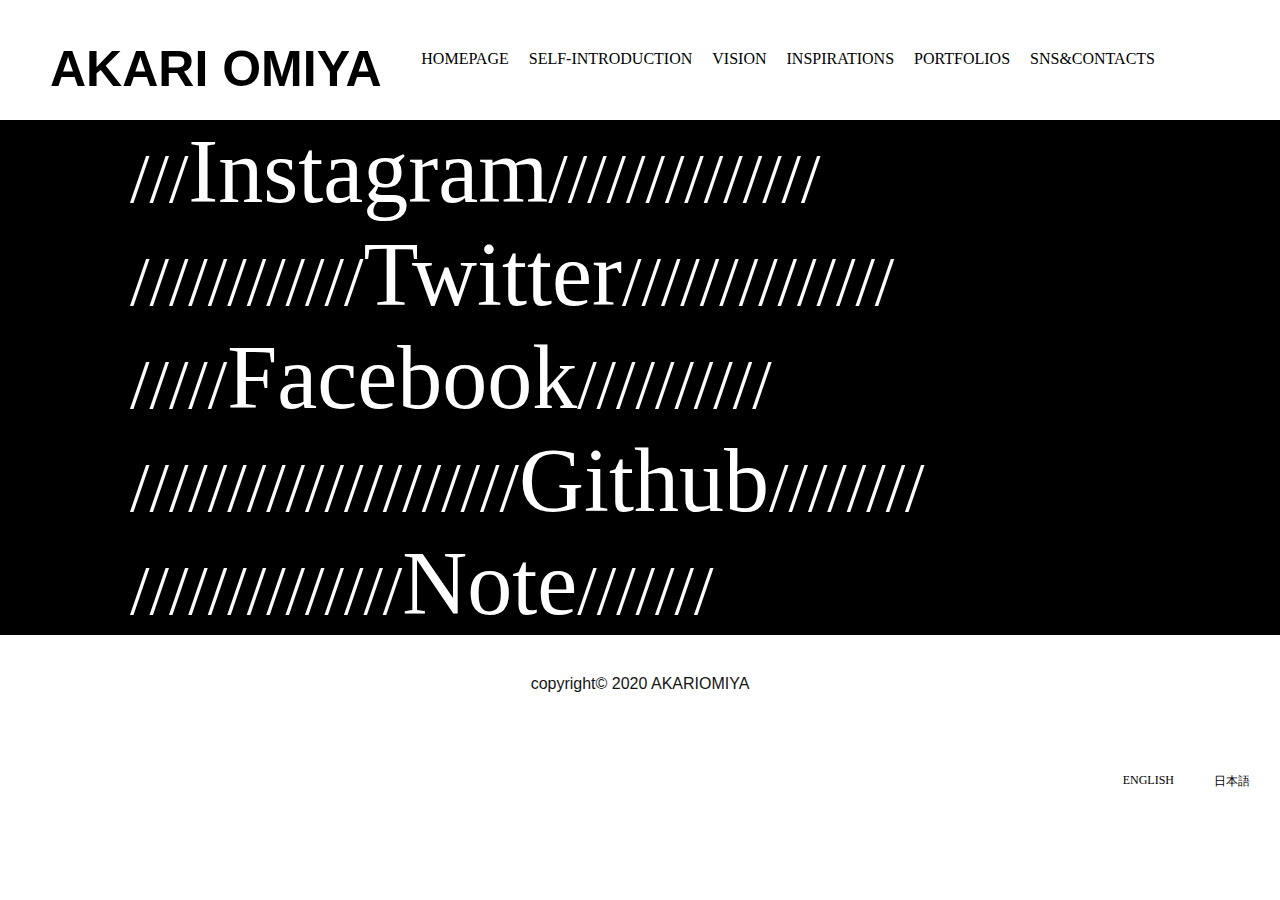
<file: mysites/English/sns&contacts-eng/sns&contacts-eng.html>
<!DOCTYPE html>
<html lang="ja">
    <head>
        <meta charset="UTF-8">
        <title>AKARI OMIYA</title>
        <link rel="stylesheet" href="./sns&contacts-eng.css">
        <script async src="https://www.instagram.com/static/bundles/es6/EmbedSDK.js/2fe3a16f6aeb.js"></script>
    </head>
    
    <body>
        <section class="header">
            <div class="top">
                <h1><a href="../homepage-eng/index-eng.html">AKARI OMIYA</a></h1>
                <nav>
                    <ul>    
                        <li><a href="../homepage-eng/index-eng.html">HOMEPAGE</a></li>
                        <li><a href="../self-introduction-eng/self-introduction-eng.html">SELF-INTRODUCTION</a></li>
                        <li><a href="../vision-eng/vision-eng.html">VISION</a></li>
                        <li><a href="../inspirations-eng/inspirations-eng.html">INSPIRATIONS</a></li>
                        <li><a href="../portfolios-eng/portfolios-eng.html">PORTFOLIOS</a></li>
                        <li><a href="sns&contacts-eng.html">SNS&CONTACTS</a></li>
                    </ul>
                </nav>
            </div>
        </section>

        <section class="main">
            <div class=snslinks>
                <a href="https://www.instagram.com/akariomiya/">///<span>Instagram</span>//////////////</a>
                <br>
                <a href="https://twitter.com/akariomiya">////////////<span>Twitter</span>//////////////</a>
                <br>
                <a href="https://www.facebook.com/akari.omiya">/////<span>Facebook</span>//////////</a>
                <br>
                <a href=https://github.com/meiri1048#">////////////////////<span>Github</span>////////</a>
                <br>
                <a href="https://note.com/akariomiya">//////////////<span>Note</span>///////</a>
            </div>
        </section>

        <section id="footer">
            <div class=copyright>copyright©︎ 2020 AKARIOMIYA </div>
        </section>

        <section id="other">
            <div class="language">
                <nav><a href="sns&contacts-eng.html">English</a></nav>
                <nav><a href="../../Japanese/sns&contacts/sns&contacts.html">日本語</a></nav>
            </div>
        </section>
    </body>

</html>
</file>
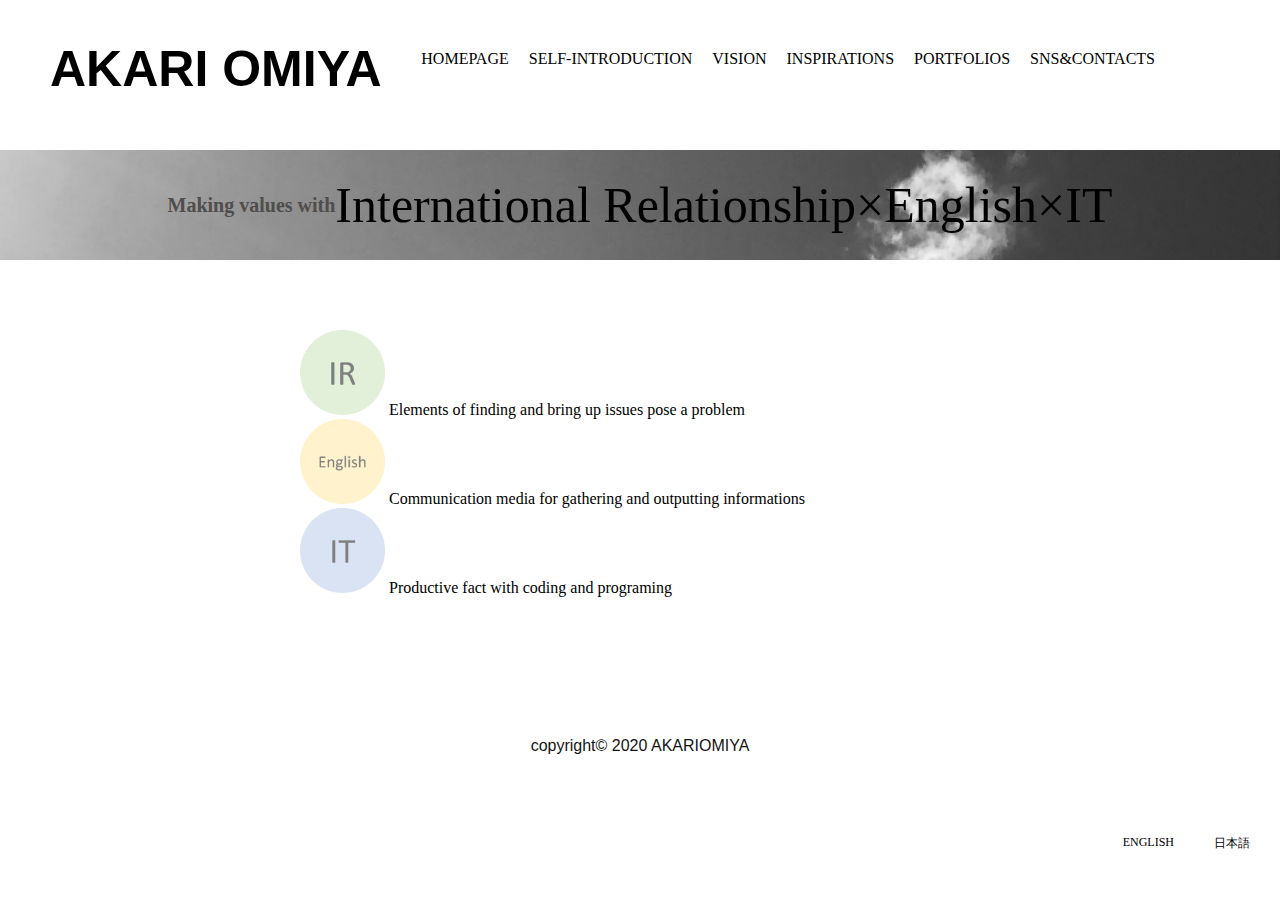
<file: mysites/English/vision-eng/vision-eng.html>
<!DOCTYPE html>
<html lang="ja">
    <head>
        <meta charset="UTF-8">
        <title>AKARI OMIYA</title>
        <link rel="stylesheet" href="./vision-eng.css">
    </head>
    
    <body>
        <section class="header">
            <div class="top">
                <h1><a href="../homepage-eng/index-eng.html">AKARI OMIYA</a></h1>
                <nav>
                    <ul>    
                        <li><a href="../homepage-eng/index-eng.html">HOMEPAGE</a></li>
                        <li><a href="../self-introduction-eng/self-introduction-eng.html">SELF-INTRODUCTION</a></li>
                        <li><a href="vision-eng.html">VISION</a></li>
                        <li><a href="../inspirations-eng/inspirations-eng.html">INSPIRATIONS</a></li>
                        <li><a href="../portfolios-eng/portfolios-eng.html">PORTFOLIOS</a></li>
                        <li><a href="../sns&contacts-eng/sns&contacts-eng.html">SNS&CONTACTS</a></li>
                    </ul>
                </nav>
            </div>
        </section>
        
        <section class=main>
            <section class=main>
                <div class="first-block">
                    <h4>Making values with</h4> 
                    <span>International Relationship×English×IT</span>
                </div>

                <div class="second-block">
                        <img src="../../image/icon3.png" width="10%" height="10%">
                        Elements of finding and bring up issues pose a problem
                        <br>
                        <img src="../../image/icon2.png" width="10%" height="10%">
                        Communication media for gathering and outputting informations
                        <br>
                        <img src="../../image/icon1.png" width="10%" height="10%">
                        Productive fact with coding and programing
                    </div>
                </div>
            </div>
        </section>

        <section id="footer">
            <div class=copyright>copyright©︎ 2020 AKARIOMIYA </div>
        </section>

        <section id="other">
            <div class="language">
                <nav><a href="vision-eng.html">English</a></nav>
                <nav><a href="../../Japanese/vision/vision.html">日本語</a></nav>
            </div>
        </section>
    </body>

</html>
</file>
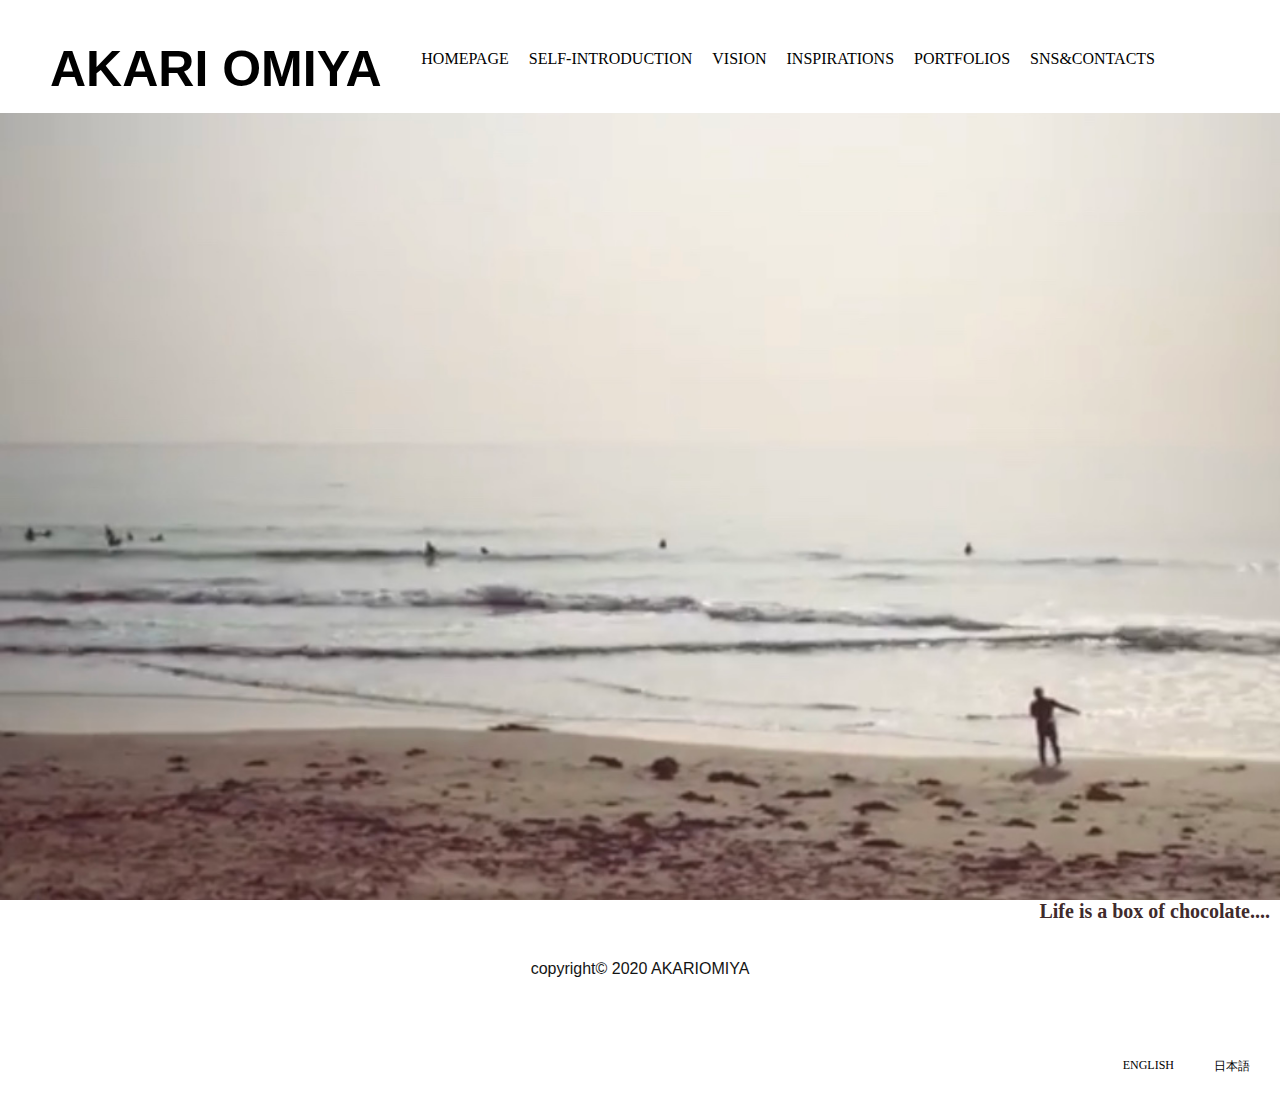
<file: mysites/Japanese/inspirations/inspirations.html>
<!DOCTYPE html>
<html lang="ja">
    <head>
        <meta charset="UTF-8">
        <title>AKARI OMIYA</title>
        <link rel="stylesheet" href="./inspirations.css">
    </head>
    
    <body>
        <section class="header">
            <div class="top">
                <h1><a href="../homepage/index.html">AKARI OMIYA</a></h1>
                <nav>
                    <ul>    
                        <li><a href="../homepage/index.html">HOMEPAGE</a></li>
                        <li><a href="../self-introduction/self-introduction.html">SELF-INTRODUCTION</a></li>
                        <li><a href="../vision/vision.html">VISION</a></li>
                        <li><a href="inspirations.html">INSPIRATIONS</a></li>
                        <li><a href="../portfolios/portfolios.html">PORTFOLIOS</a></li>
                        <li><a href="../sns&contacts/sns&contacts.html">SNS&CONTACTS</a></li>
                    </ul>
                </nav>
            </div>
        </section>

        <section class=main>
            <div class="first-block"></div>
            <div class="quote">
                <h1>Life is a box of chocolate....</h1>
            </div>


        </section>

        <section id="footer">
            <div class=copyright>copyright©︎ 2020 AKARIOMIYA </div>
        </section>

        <section id="other">
            <div class="language">
                <nav><a href="../../English/inspirations-eng/inspirations-eng.html">English</a></nav>
                <nav><a href="inspirations.html">日本語</a></nav>
            </div>
        </section>
    </body>

</html>
</file>
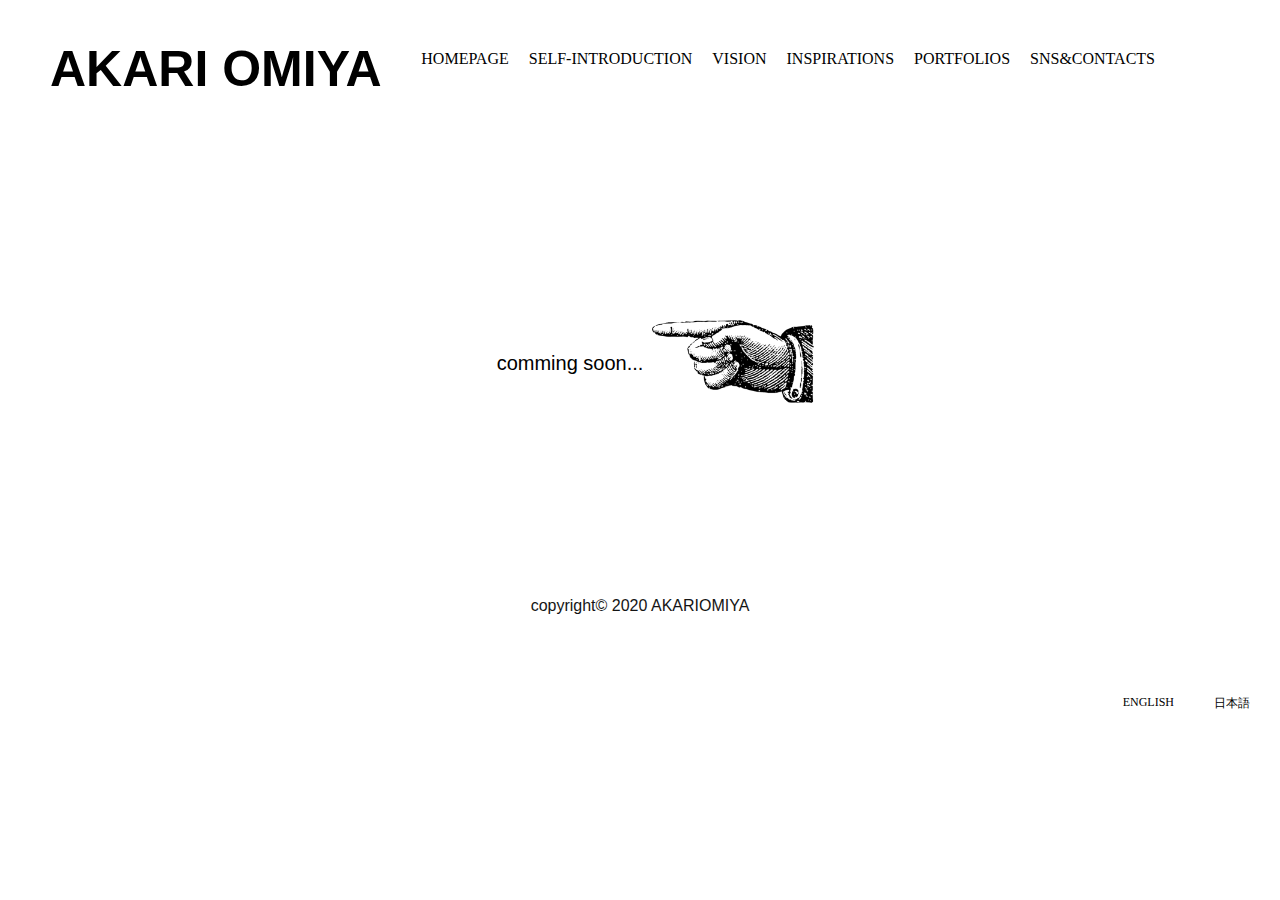
<file: mysites/Japanese/portfolios/portfolios.html>
<!DOCTYPE html>
<html lang="ja">
    <head>
        <meta charset="UTF-8">
        <title>AKARI OMIYA</title>
        <link rel="stylesheet" href="./portfolios.css">
    </head>
    
    <body>
        <section class="header">
            <div class="top">
                <h1><a href="../homepage/index.html">AKARI OMIYA</a></h1>
                <nav>
                    <ul>    
                        <li><a href="../homepage/index.html">HOMEPAGE</a></li>
                        <li><a href="../self-introduction/self-introduction.html">SELF-INTRODUCTION</a></li>
                        <li><a href="../vision/vision.html">VISION</a></li>
                        <li><a href="../inspirations/inspirations.html">INSPIRATIONS</a></li>
                        <li><a href="portfolios.html">PORTFOLIOS</a></li>
                        <li><a href="../sns&contacts/sns&contacts.html">SNS&CONTACTS</a></li>
                    </ul>
                </nav>
            </div>
        </section>

        <section class=main>
            <div class="icons">
                <div class="comment">comming soon...</div>
                <a href="../portfolios/portfolios.html"><img src="../../image/tnm.png" width="60%" height="60%"></a>
            </div>
        </section>

        <section id="footer">
            <div class=copyright>copyright©︎ 2020 AKARIOMIYA </div>
        </section>

        <section id="other">
            <div class="language">
                <nav><a href="../../English/portfolios-eng/portfolios-eng.html">English</a></nav>
                <nav><a href="portfolios.html">日本語</a></nav>
            </div>
        </section>
    </body>

</html>
</file>
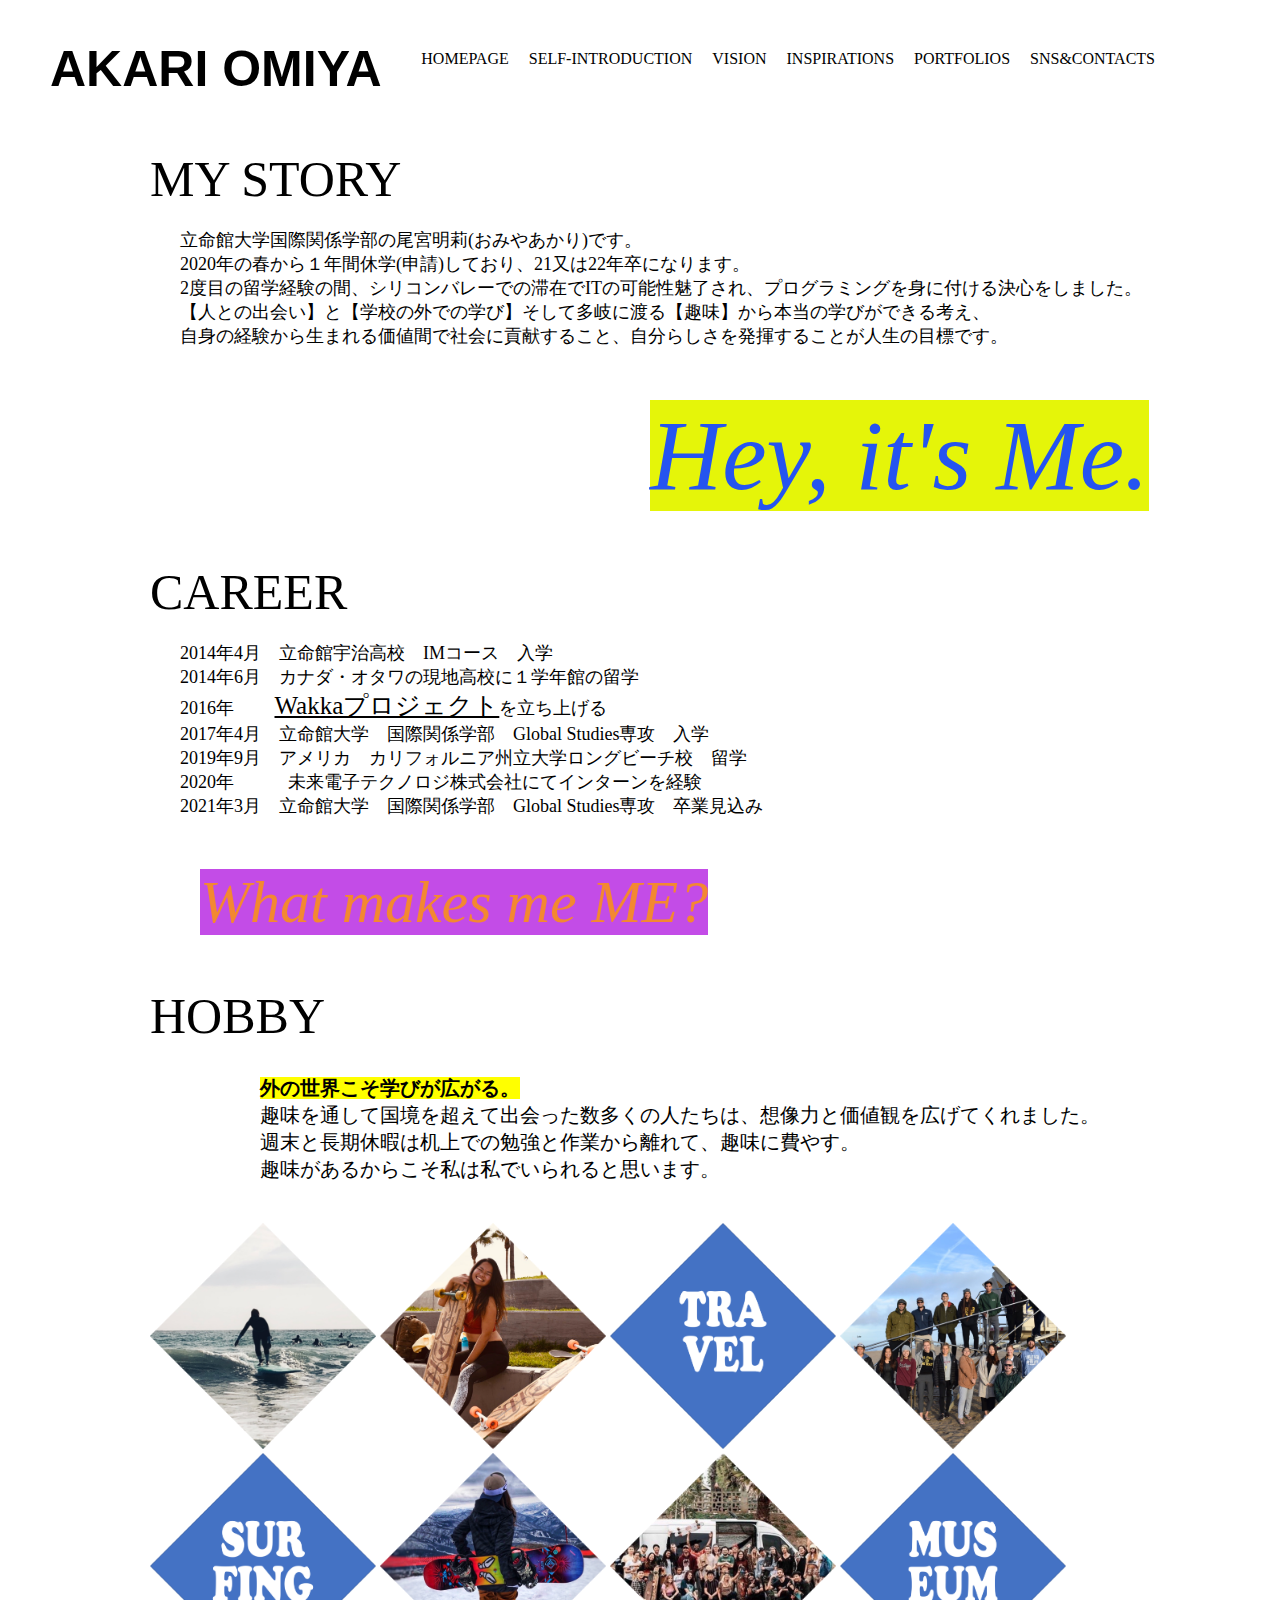
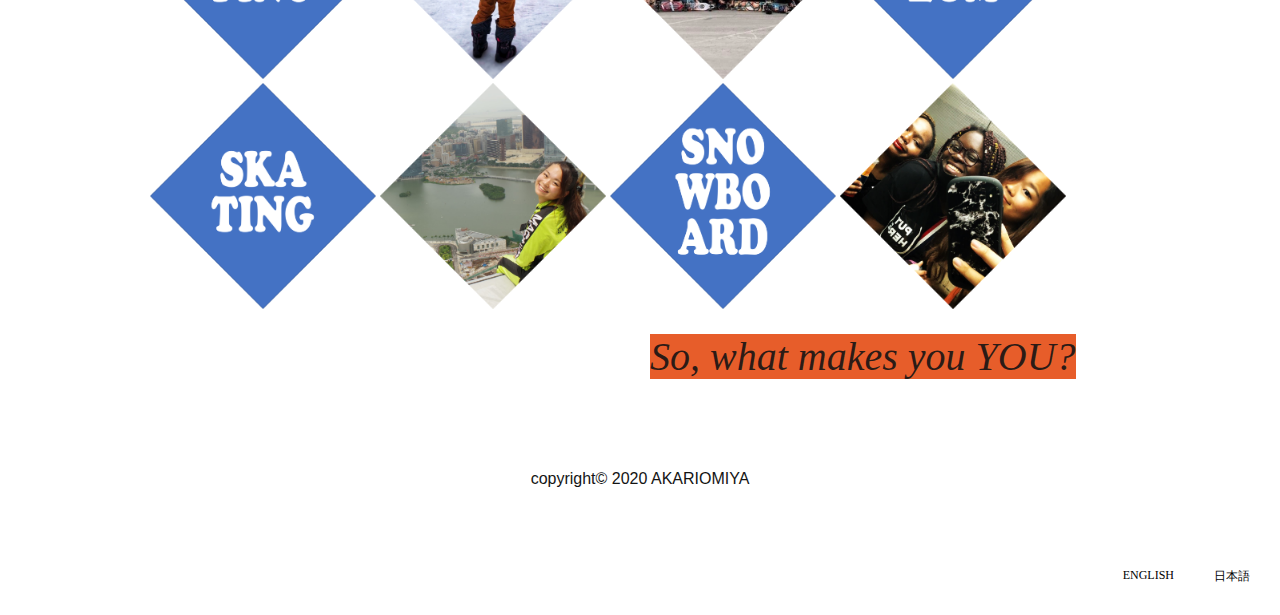
<file: mysites/Japanese/self-introduction/self-introduction.html>
<!DOCTYPE html>
<html lang="ja">
    <head>
        <meta charset="UTF-8">
        <title>AKARI OMIYA</title>
        <link rel="stylesheet" href="./self-introduction.css">
    </head>
    
    <body>
        <section class="header">
            <div class="top">
                <h1><a href="../homepage/index.html">AKARI OMIYA</a></h1>
                <nav>
                    <ul>    
                        <li><a href="../homepage/index.html">HOMEPAGE</a></li>
                        <li><a href="self-introduction.html">SELF-INTRODUCTION</a></li>
                        <li><a href="../vision/vision.html">VISION</a></li>
                        <li><a href="../inspirations/inspirations.html">INSPIRATIONS</a></li>
                        <li><a href="../portfolios/portfolios.html">PORTFOLIOS</a></li>
                        <li><a href="../sns&contacts/sns&contacts.html">SNS&CONTACTS</a></li>
                    </ul>
                </nav>
            </div>
        </section>
        
        <section class=main>
            <div class="first-block">
                <div class="catchcopies"><span>MY STORY</span></div>
                    <div class="self-introduction">
                        立命館大学国際関係学部の尾宮明莉(おみやあかり)です。
                        <br>
                        2020年の春から１年間休学(申請)しており、21又は22年卒になります。
                        <br>
                        2度目の留学経験の間、シリコンバレーでの滞在でITの可能性魅了され、プログラミングを身に付ける決心をしました。
                        <br>
                        【人との出会い】と【学校の外での学び】そして多岐に渡る【趣味】から本当の学びができる考え、
                        <br>
                        自身の経験から生まれる価値間で社会に貢献すること、自分らしさを発揮することが人生の目標です。
                    </div>
            </div>

            <div class="interval"><span>Hey, it's Me.</span></div>
             
            <div class="second-block">
                <div class="catchcopies"><span>CAREER</span></div>
                    <div class="self-introduction">
                        2014年4月　立命館宇治高校　IMコース　入学
                        <br>
                        2014年6月　カナダ・オタワの現地高校に１学年館の留学
                        <br>
                        2016年  　　<a href="https://peraichi.com/landing_pages/view/5k0fp">Wakkaプロジェクト</a>を立ち上げる
                        <br>
                        2017年4月　立命館大学　国際関係学部　Global Studies専攻　入学
                        <br>
                        2019年9月　アメリカ　カリフォルニア州立大学ロングビーチ校　留学
                        <br>
                        2020年　　　未来電子テクノロジ株式会社にてインターンを経験
                        <br>
                        2021年3月　立命館大学　国際関係学部　Global Studies専攻　卒業見込み
                    </div>
                </div>
            </div>

            <div class="interval-2"><span>What makes me ME?</span></div>
                
            <div class="second-block">
                <div class="catchcopies"><span>HOBBY</span></div>
                    <div class="comments">
                        <span>外の世界こそ学びが広がる。</span>
                        <br>
                        趣味を通して国境を超えて出会った数多くの人たちは、想像力と価値観を広げてくれました。
                        <br>
                        週末と長期休暇は机上での勉強と作業から離れて、趣味に費やす。
                        <br>
                        趣味があるからこそ私は私でいられると思います。
                    </div>
                    <div class=pictures>
                        <img src="../../image/hobby1.png" width="20%" height="20%">
                        <img src="../../image/hobby2.png" width="20%" height="20%">
                        <img src="../../image/hobby11.png" width="20%" height="20%">
                        <img src="../../image/hobby3.png" width="20%" height="20%">
                        <img src="../../image/hobby9.png" width="20%" height="20%">
                        <img src="../../image/hobby4.png" width="20%" height="20%">
                        <img src="../../image/hobby5.png" width="20%" height="20%">
                        <img src="../../image/hobby13.png" width="20%" height="20%">
                        <img src="../../image/hobby10.png" width="20%" height="20%">
                        <img src="../../image/hobby6.png" width="20%" height="20%">
                        <img src="../../image/hobby12.png" width="20%" height="20%">
                        <img src="../../image/hobby7.png" width="20%" height="20%">
                    </div>
            </div>

            <div class="interval-3"><span>So, what makes you YOU?</span></div>
        </section>

        <section id="footer">
            <div class=copyright>copyright©︎ 2020 AKARIOMIYA </div>
        </section>

        <section id="other">
            <div class="language">
                <nav><a href="../../English/self-introduction-eng/self-introduction-eng.html">English</a></nav>
                <nav><a href="self-introduction.html">日本語</a></nav>
            </div>
        </section>
    </body>

</html>
</file>
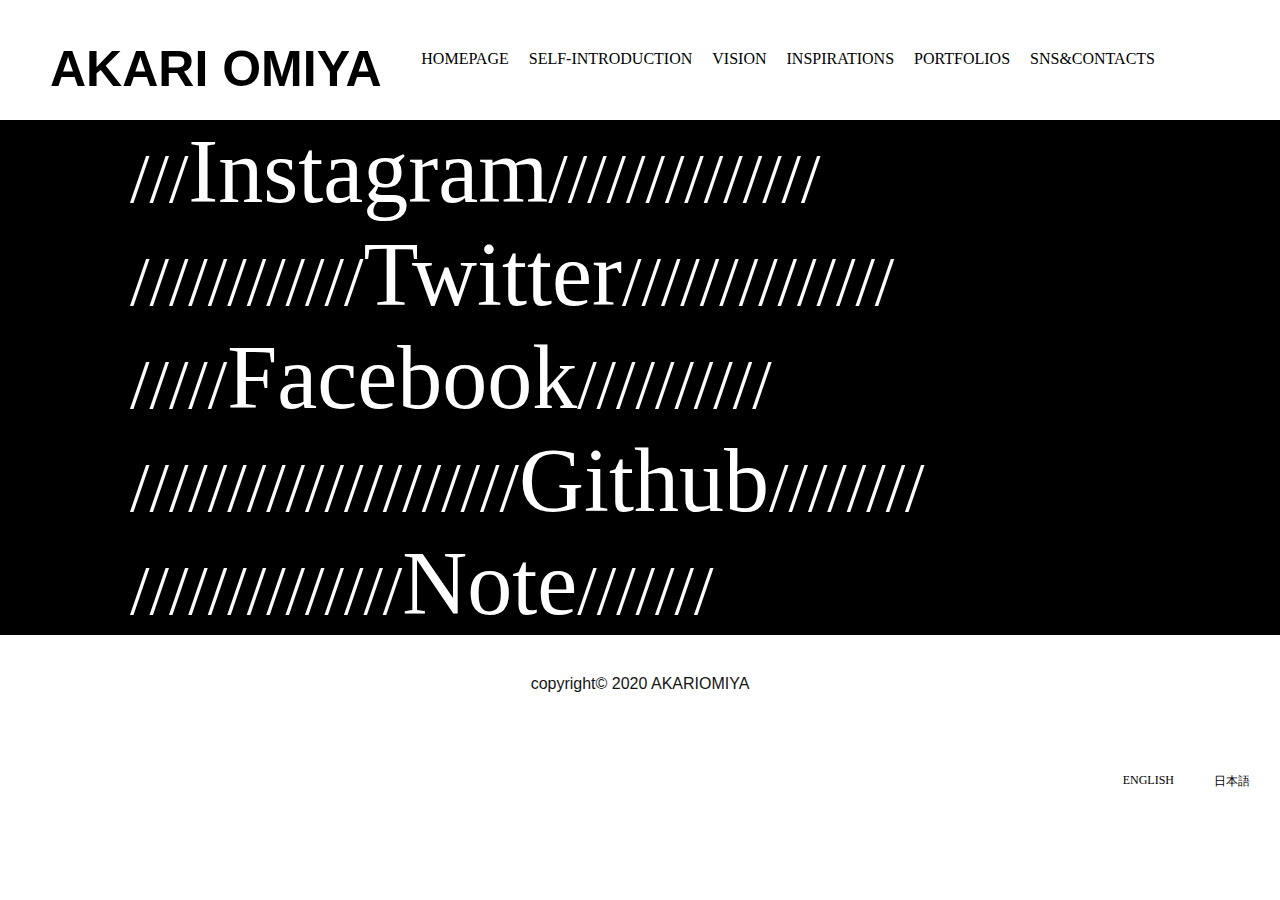
<file: mysites/Japanese/sns&contacts/sns&contacts.html>
<!DOCTYPE html>
<html lang="ja">
    <head>
        <meta charset="UTF-8">
        <title>AKARI OMIYA</title>
        <link rel="stylesheet" href="./sns&contacts.css">
        <script async src="https://www.instagram.com/static/bundles/es6/EmbedSDK.js/2fe3a16f6aeb.js"></script>
    </head>
    
    <body>
        <section class="header">
            <div class="top">
                <h1><a href="../homepage/index.html">AKARI OMIYA</a></h1>
                <nav>
                    <ul>    
                        <li><a href="../homepage/index.html">HOMEPAGE</a></li>
                        <li><a href="../self-introduction/self-introduction.html">SELF-INTRODUCTION</a></li>
                        <li><a href="../vision/vision.html">VISION</a></li>
                        <li><a href="../inspirations/inspirations.html">INSPIRATIONS</a></li>
                        <li><a href="../portfolios/portfolios.html">PORTFOLIOS</a></li>
                        <li><a href="sns&contacts.html">SNS&CONTACTS</a></li>
                    </ul>
                </nav>
            </div>
        </section>

        <section class="main">
            <div class=snslinks>
                <a href="https://www.instagram.com/akariomiya/">///<span>Instagram</span>//////////////</a>
                <br>
                <a href="https://twitter.com/akariomiya">////////////<span>Twitter</span>//////////////</a>
                <br>
                <a href="https://www.facebook.com/akari.omiya">/////<span>Facebook</span>//////////</a>
                <br>
                <a href=https://github.com/meiri1048#">////////////////////<span>Github</span>////////</a>
                <br>
                <a href="https://note.com/akariomiya">//////////////<span>Note</span>///////</a>
            </div>
        </section>

        <section id="footer">
            <div class=copyright>copyright©︎ 2020 AKARIOMIYA </div>
        </section>

        <section id="other">
            <div class="language">
                <nav><a href="../../English/sns&contacts-eng/sns&contacts-eng.html">English</a></nav>
                <nav><a href="sns&contacts.html">日本語</a></nav>
            </div>
        </section>
    </body>

</html>
</file>
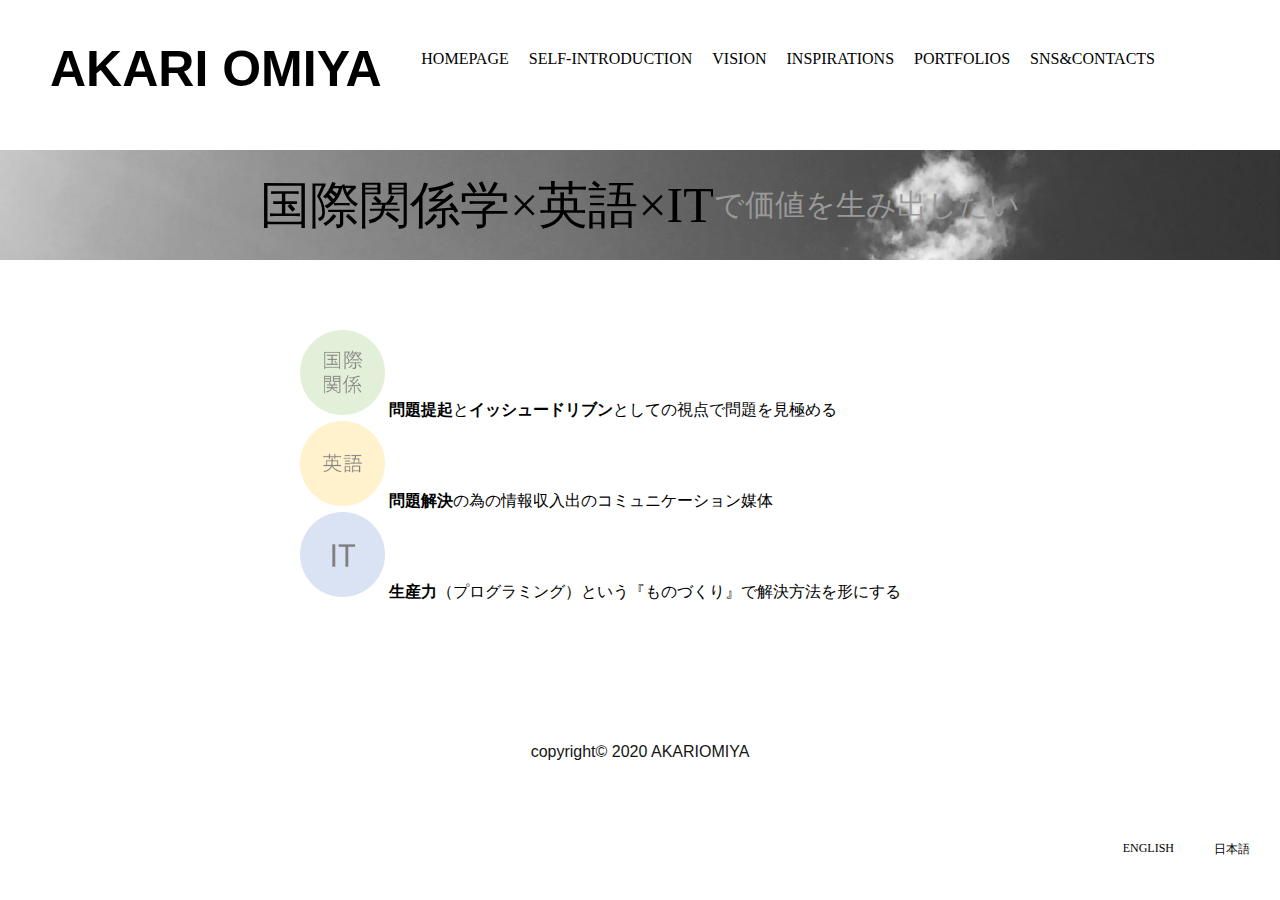
<file: mysites/Japanese/vision/vision.html>
<!DOCTYPE html>
<html lang="ja">
    <head>
        <meta charset="UTF-8">
        <title>AKARI OMIYA</title>
        <link rel="stylesheet" href="./vision.css">
    </head>
    
    <body>
        <section class="header">
            <div class="top">
                <h1><a href="../homepage/index.html">AKARI OMIYA</a></h1>
                <nav>
                    <ul>    
                        <li><a href="../homepage/index.html">HOMEPAGE</a></li>
                        <li><a href="../self-introduction/self-introduction.html">SELF-INTRODUCTION</a></li>
                        <li><a href="vision.html">VISION</a></li>
                        <li><a href="../inspirations/inspirations.html">INSPIRATIONS</a></li>
                        <li><a href="../portfolios/portfolios.html">PORTFOLIOS</a></li>
                        <li><a href="../sns&contacts/sns&contacts.html">SNS&CONTACTS</a></li>
                    </ul>
                </nav>
            </div>
        </section>
        
        <section class=main>
            <section class=main>
                <div class="first-block">
                    <span>国際関係学×英語×IT</span>で価値を生み出したい
                </div>

                <div class="second-block">
                        <img src="../../image/icon5.png" width="10%" height="10%">
                        <span>問題提起</span>と<span>イッシュードリブン</span>としての視点で問題を見極める
                        <br>
                        <img src="../../image/icon4.png" width="10%" height="10%">
                        <span>問題解決</span>の為の情報収入出のコミュニケーション媒体
                        <br>
                        <img src="../../image/icon1.png" width="10%" height="10%">
                        <span>生産力</span>（プログラミング）という『ものづくり』で解決方法を形にする
                    </div>
                </div>
            </div>
        </section>

        <section id="footer">
            <div class=copyright>copyright©︎ 2020 AKARIOMIYA </div>
        </section>

        <section id="other">
            <div class="language">
                <nav><a href="../../English/vision-eng/vision-eng.html">English</a></nav>
                <nav><a href="vision.html">日本語</a></nav>
            </div>
        </section>
    </body>

</html>
</file>
<file: mysites/Japanese/homepage/homepage.css>
* {

    margin: 0px;
    padding: 0px;
}

.header {

    background-color:white;
    height: 113px;
    color: black;

    position: fixed;
    width: 100%;

    top: 0;
    right: 0;
}

h1 {

    font-family: Impact, Haettenschweiler, 'Arial Narrow Bold', sans-serif;
    font-weight: bold;
    font-size: 50px;

    color:black;
    float: left;
    background-color: white;

    margin-left: 50px;
}

h1 a {

    background-color: white;
    color: black;
    display: block;

    text-decoration: none;

}

nav {

    background-color: white;
  
    position: flex;
    display: flex;
    flex-direction: row;
    justify-content: flex-end;
    
    font-family: impact;
    font-weight: lighter;
    text-transform: uppercase;

    margin-top: 40px;
    margin-left: 10px;

}

li {
    background-color: white;
    list-style: none;
    display: inline;

    margin: 10px 10px;

}

li a { 
    background-color: white;
    color: black;
    display: block;
    
    text-align: center;
    text-decoration: none;
    
    float: left;

    padding-left: 5px;
    padding-right: 5px;
    padding-top: 10px;
    margin-left: 10px;
}

li a:hover {

    font-weight: bold;

    color: #999999;

}

.first-picture {

    margin-top: 100px;

    text-align:center;

    display: absolute;
    justify-content: center;
    align-items: center;
}

.main {

    margin: 20px 150px;

}

.self-introduction-box{

    flex-direction: row;
    justify-content: right;
    align-items: center;
    display: inline-flex;
    
}

.catchcopies span {

    font-family: impact;
    font-size: 50px;

    margin-top: 20px;
    margin-bottom: 20px;
}

.self-introduction { 

    font-family: Georgia, 'Times New Roman', Times, serif;
    font-size: 18px;

    margin-left: 20px;
    margin-top: 20px;
    margin-bottom: 50px;
    margin-right: 20px;

}

.first-block, .second-block, .third-block {

    margin-top: 10px;
    margin-bottom: 15px;

}

.firstofthrid-block, .secondofthird-block {

    width:50%;

}

.secondofthird-block {

    height: 800px;

}


.third-block {

    flex-direction: row;
    justify-content: left;
    align-items: center;
    display: inline-flex;

}

.catchcopies a {

    color: black;
   
    text-decoration: none;

}

.icons {

    display: flex;
    justify-content: center;
    align-items: center;
}

.comment {

    font-size: 20px;
    font-family: Impact, Haettenschweiler, 'Arial Narrow Bold', sans-serif;

    margin-left: 150px;

}

.sns {

    display: flex;
    flex-direction: column;

    align-items: left;
    justify-content: left;

}

.snslinks a {

    text-align: center;
    text-decoration: none;

    font-family: Impact, Haettenschweiler, 'Arial Narrow Bold', sans-serif;

    color: black;
    font-size: 30px;

    padding: 5px 5px;
    margin-top: 50px;
    
}

.snslinks a:hover {

    font-weight: bold;

    color: #e5f509;

}

#yourname, #mail{

    width: 300px;
    height: 20px;

}

#comment {

    width: 300px;
    height: 350px;

}

.btn-area {

    float: right;

}

.item {

    padding-bottom: 5px;

}


.language{

    display: flex;
    float: right;
    justify-content: right;
    flex-direction: row;

}

.language nav a{


    padding-right: 30px;
    margin-bottom: 30px;

    color: black;
    font-size: 12px;
    font-family: 'Times New Roman', Times, serif;
    text-decoration: none;

}

.copyright { 

    font-family: Impact, Haettenschweiler, 'Arial Narrow Bold', sans-serif;
    size: 15px;
    color: #141414;
    text-align: center;

    padding: 40px 0px 40px 0px;

}
</file>
<file: mysites/English/homepage-eng/homepage-eng.css>
* {

    margin: 0px;
    padding: 0px;
}

.header {

    background-color:white;
    height: 113px;
    color: black;

    position: fixed;
    width: 100%;

    top: 0;
    right: 0;
}

h1 {

    font-family: Impact, Haettenschweiler, 'Arial Narrow Bold', sans-serif;
    font-weight: bold;
    font-size: 50px;

    color:black;
    float: left;
    background-color: white;

    margin-left: 50px;
}

h1 a {

    background-color: white;
    color: black;
    display: block;

    text-decoration: none;

}

nav {

    background-color: white;
  
    position: flex;
    display: flex;
    flex-direction: row;
    justify-content: flex-end;
    
    font-family: impact;
    font-weight: lighter;
    text-transform: uppercase;

    margin-top: 40px;
    margin-left: 10px;

}

li {
    background-color: white;
    list-style: none;
    display: inline;

    margin: 10px 10px;

}

li a { 
    background-color: white;
    color: black;
    display: block;
    
    text-align: center;
    text-decoration: none;
    
    float: left;

    padding-left: 5px;
    padding-right: 5px;
    padding-top: 10px;
    margin-left: 10px;
}

li a:hover {

    font-weight: bold;

    color: #999999;

}

.first-picture {

    margin-top: 100px;

    text-align:center;

    display: absolute;
    justify-content: center;
    align-items: center;
}

.main {

    margin: 20px 150px;

}

.self-introduction-box{

    flex-direction: row;
    justify-content: right;
    align-items: center;
    display: inline-flex;
    
}

.catchcopies span {

    font-family: impact;
    font-size: 50px;

    margin-top: 20px;
    margin-bottom: 20px;
}

.self-introduction { 

    font-family: Georgia, 'Times New Roman', Times, serif;
    font-size: 18px;

    margin-left: 20px;
    margin-top: 20px;
    margin-bottom: 50px;
    margin-right: 20px;

}

.first-block, .second-block, .third-block {

    margin-top: 10px;
    margin-bottom: 15px;

}

.firstofthrid-block, .secondofthird-block {

    width:50%;

}

.secondofthird-block {

    height: 800px;

}


.third-block {

    flex-direction: row;
    justify-content: left;
    align-items: center;
    display: inline-flex;

}

.catchcopies a {

    color: black;
   
    text-decoration: none;

}

.icons {

    display: flex;
    justify-content: center;
    align-items: center;
}

.comment {

    font-size: 20px;
    font-family: Impact, Haettenschweiler, 'Arial Narrow Bold', sans-serif;

    margin-left: 150px;

}

.sns {

    display: flex;
    flex-direction: column;

    align-items: left;
    justify-content: left;

}

.snslinks a {

    text-align: center;
    text-decoration: none;

    font-family: Impact, Haettenschweiler, 'Arial Narrow Bold', sans-serif;

    color: black;
    font-size: 30px;

    padding: 5px 5px;
    margin-top: 50px;
    
}

.snslinks a:hover {

    font-weight: bold;

    color: #e5f509;

}

#yourname, #mail{

    width: 300px;
    height: 20px;

}

#comment {

    width: 300px;
    height: 350px;

}

.btn-area {

    float: right;

}

.item {

    padding-bottom: 5px;

}


.language{

    display: flex;
    float: right;
    justify-content: right;
    flex-direction: row;

}

.language nav a{


    padding-right: 30px;
    margin-bottom: 30px;

    color: black;
    font-size: 12px;
    font-family: 'Times New Roman', Times, serif;
    text-decoration: none;

}

.copyright { 

    font-family: Impact, Haettenschweiler, 'Arial Narrow Bold', sans-serif;
    size: 15px;
    color: #141414;
    text-align: center;

    padding: 40px 0px 40px 0px;

}
</file>
<file: mysites/English/inspirations-eng/inspirations-eng.css>
* {

    margin: 0px;
    padding: 0px;
}

.header {

    background-color:white;
    height: 113px;
    color: black;

    position: fixed;
    width: 100%;

    top: 0;
    right: 0;
}

h1 {

    font-family: Impact, Haettenschweiler, 'Arial Narrow Bold', sans-serif;
    font-weight: bold;
    font-size: 50px;

    color:black;
    float: left;
    background-color: white;

    margin-left: 50px;
}

h1 a {

    background-color: white;
    color: black;
    display: block;

    text-decoration: none;

}

nav {

    background-color: white;
  
    position: flex;
    display: flex;
    flex-direction: row;
    justify-content: flex-end;
    
    font-family: impact;
    font-weight: lighter;
    text-transform: uppercase;

    margin-top: 40px;
    margin-left: 10px;

}

li {
    background-color: white;
    list-style: none;
    display: inline;

    margin: 10px 10px;

}

li a { 
    background-color: white;
    color: black;
    display: block;
    
    text-align: center;
    text-decoration: none;
    
    float: left;

    padding-left: 5px;
    padding-right: 5px;
    padding-top: 10px;
    margin-left: 10px;
}

li a:hover {

    font-weight: bold;

    color: #999999;

}

.first-block { 

    background-image: url(../../image/inspirations.jpg);
    background-size: cover;
    width: 1300px;
    height: 900px;

    display: flex;
    justify-content: center;
    align-items: center;

}

.quote h1{

    font-family: 'Times New Roman', Times, serif;
    font-size: 20px;

    display: relative;
    text-align: center;

    float: right;

    margin-bottom: 5px;
    margin-right: 10px;

    color: #3f2b2c;

}

.main {

    margin-bottom: 20px;

}

footer { 

    height: 15px;

}

.language{

    display: flex;
    float: right;
    justify-content: right;
    flex-direction: row;

}

.language nav a{


    padding-right: 30px;
    margin-bottom: 30px;

    color: black;
    font-size: 12px;
    font-family: 'Times New Roman', Times, serif;
    text-decoration: none;

}

.copyright { 

    font-family: Impact, Haettenschweiler, 'Arial Narrow Bold', sans-serif;
    size: 15px;
    color: #141414;
    text-align: center;

    padding: 40px 0px 40px 0px;

}
</file>
<file: mysites/English/portfolios-eng/portfolios-eng.css>
* {

    margin: 0px;
    padding: 0px;
}

.header {

    background-color:white;
    height: 113px;
    color: black;

    position: fixed;
    width: 100%;

    top: 0;
    right: 0;
}

h1 {

    font-family: Impact, Haettenschweiler, 'Arial Narrow Bold', sans-serif;
    font-weight: bold;
    font-size: 50px;

    color:black;
    float: left;
    background-color: white;

    margin-left: 50px;
}

h1 a {

    background-color: white;
    color: black;
    display: block;

    text-decoration: none;

}

nav {

    background-color: white;
  
    position: flex;
    display: flex;
    flex-direction: row;
    justify-content: flex-end;
    
    font-family: impact;
    font-weight: lighter;
    text-transform: uppercase;

    margin-top: 40px;
    margin-left: 10px;

}

li {
    background-color: white;
    list-style: none;
    display: inline;

    margin: 10px 10px;

}

li a { 
    background-color: white;
    color: black;
    display: block;
    
    text-align: center;
    text-decoration: none;
    
    float: left;

    padding-left: 5px;
    padding-right: 5px;
    padding-top: 10px;
    margin-left: 10px;
}

li a:hover {

    font-weight: bold;

    color: #999999;

}

.main {

    margin: 20px 150px;

}

.icons {

    margin-top: 320px;
    margin-bottom: 150px;

    display: flex;
    justify-content: center;
    align-items: center;
}

.comment {

    font-size: 20px;
    font-family: Impact, Haettenschweiler, 'Arial Narrow Bold', sans-serif;

    margin-left: 160px;

}

footer { 

    height: 15px;

}

.language{

    display: flex;
    float: right;
    justify-content: right;
    flex-direction: row;

}

.language nav a{


    padding-right: 30px;
    margin-bottom: 30px;

    color: black;
    font-size: 12px;
    font-family: 'Times New Roman', Times, serif;
    text-decoration: none;

}

.copyright { 

    font-family: Impact, Haettenschweiler, 'Arial Narrow Bold', sans-serif;
    size: 15px;
    color: #141414;
    text-align: center;

    padding: 40px 0px 40px 0px;

}
</file>
<file: mysites/English/self-introduction-eng/self-introduction-eng.css>
* {

    margin: 0px;
    padding: 0px;
}

.header {

    background-color:white;
    height: 113px;
    color: black;

    position: fixed;
    width: 100%;

    top: 0;
    right: 0;
}

h1 {

    font-family: Impact, Haettenschweiler, 'Arial Narrow Bold', sans-serif;
    font-weight: bold;
    font-size: 50px;

    color:black;
    float: left;
    background-color: white;

    margin-left: 50px;
}

h1 a {

    background-color: white;
    color: black;
    display: block;

    text-decoration: none;

}

nav {

    background-color: white;
  
    position: flex;
    display: flex;
    flex-direction: row;
    justify-content: flex-end;
    
    font-family: impact;
    font-weight: lighter;
    text-transform: uppercase;

    margin-top: 40px;
    margin-left: 10px;

}

li {
    background-color: white;
    list-style: none;
    display: inline;

    margin: 10px 10px;

}

li a { 
    background-color: white;
    color: black;
    display: block;
    
    text-align: center;
    text-decoration: none;
    
    float: left;

    padding-left: 5px;
    padding-right: 5px;
    padding-top: 10px;
    margin-left: 10px;
}

li a:hover {

    font-weight: bold;

    color: #999999;

}

.about-container {
    display: flex;
    justify-content: space-between;
    flex-direction: row;
    align-items: center;
}

.main {

    margin-top: 150px;
    margin-left: 150px;

}

.catchcopies span {

    font-family: impact;
    font-size: 50px;

    margin-top: 20px;
    margin-bottom: 20px;
}

.interval {

    margin-left: 500px;
    margin-right: 50px;
    margin-bottom: 50px;
    margin-top: 20px;

    display: fixed;

}

.interval span {

    font-family: impact;
    font-style: italic;
    font-size: 100px;

    background-color: #e5f509;
    color: #2554f0;

}


.self-introduction { 

    font-family: Georgia, 'Times New Roman', Times, serif;
    font-size: 18px;

    padding-left: 30px;
    margin-top: 20px;
    margin-bottom: 50px;
    margin-right: 190px;

}

.self-introduction a {

    font-family: impact;
    font-size: 25px;

    color: black;

}

.self-introduction span {

    font-family: 'Times New Roman', Times, serif;
    font-size: 10px;

    color: black;

}

.self-introduction a:hover {

    font-family: impact;
    font-size: 25px;

    color: red;
}

.interval-2 {

    margin-left: 50px;
    margin-right: 500px;
    margin-bottom: 50px;
    margin-top: 20px;

    display: fixed;

}

.interval-2 span {

    font-family: impact;
    font-style: italic;
    font-size: 60px;

    margin-bottom: 50px;
    margin-top: 20px;

    background-color: #c34ce7;
    color: #f38831;

}

.comments {

    margin-top: 10px;
    margin-left: 100px;

    font-family: 'Times New Roman', Times, serif;
    font-size: 20px;

    padding: 20px 10px;

    margin-bottom: 20px;

    margin-right: 190px;

    
    
}

.comments span {

    font-weight: bold;
    background: yellow;
    color: black;

}

.interval-3 {

    margin-left: 500px;
    margin-right: 50px;
    margin-bottom: 50px;
    margin-top: 20px;

    display: fixed;

}

.interval-3 span {

    font-family: impact;
    font-style: italic;
    font-size: 40px;

    margin-bottom: 50px;
    margin-top: 20px;

    background-color: rgb(231, 93, 42);
    color: rgba(24, 21, 21, 0.904);

}
    
}

footer { 

    height: 15px;

}

.language{

    display: flex;
    float: right;
    justify-content: right;
    flex-direction: row;

}

.language nav a{


    padding-right: 30px;
    margin-bottom: 30px;

    color: black;
    font-size: 12px;
    font-family: 'Times New Roman', Times, serif;
    text-decoration: none;

}

.copyright { 

    font-family: Impact, Haettenschweiler, 'Arial Narrow Bold', sans-serif;
    size: 15px;
    color: #141414;
    text-align: center;

    padding: 40px 0px 40px 0px;

}
</file>
<file: mysites/English/sns&contacts-eng/sns&contacts-eng.css>
* {

    margin: 0px;
    padding: 0px;
}

.header {

    background-color:white;
    height: 113px;
    color: black;

    position: fixed;
    width: 100%;

    top: 0;
    right: 0;
}

h1 {

    font-family: Impact, Haettenschweiler, 'Arial Narrow Bold', sans-serif;
    font-weight: bold;
    font-size: 50px;

    color:black;
    float: left;
    background-color: white;

    margin-left: 50px;
}

h1 a {

    background-color: white;
    color: black;
    display: block;

    text-decoration: none;

}

nav {

    background-color: white;
  
    position: flex;
    display: flex;
    flex-direction: row;
    justify-content: flex-end;
    
    font-family: impact;
    font-weight: lighter;
    text-transform: uppercase;

    margin-top: 40px;
    margin-left: 10px;

}

li {
    background-color: white;
    list-style: none;
    display: inline;

    margin: 10px 10px;

}

li a { 
    background-color: white;
    color: black;
    display: block;
    
    text-align: center;
    text-decoration: none;
    
    float: left;

    padding-left: 5px;
    padding-right: 5px;
    padding-top: 10px;
    margin-left: 10px;
}

li a:hover {

    font-weight: bold;

    color: #999999;

}

.main {

    background-color: black;
}

.snslinks {

    margin-top: 120px;

    margin-left: 40px;

}

.snslinks a{

    margin-left: 90px;
    margin-top: 120px;  
    
    font-family: impact;
    font-size: 70px;
    color: white;

    text-decoration: none;
}

.snslinks span {

    font-family: impact;
    font-size: 90px;
    color: white;

    text-decoration: none;
}

.snslinks a:hover {

    color: #999999;

}

.snslinks span:hover {

    color: #e5f509;

}

footer { 

    height: 15px;

}

.language{

    display: flex;
    float: right;
    justify-content: right;
    flex-direction: row;

}

.language nav a{


    padding-right: 30px;
    margin-bottom: 30px;

    color: black;
    font-size: 12px;
    font-family: 'Times New Roman', Times, serif;
    text-decoration: none;

}

.copyright { 

    font-family: Impact, Haettenschweiler, 'Arial Narrow Bold', sans-serif;
    size: 15px;
    color: #141414;
    text-align: center;

    padding: 40px 0px 40px 0px;

}
</file>
<file: mysites/English/vision-eng/vision-eng.css>
* {

    margin: 0px;
    padding: 0px;
}

.header {

    background-color:white;
    height: 113px;
    color: black;

    position: fixed;
    width: 100%;

    top: 0;
    right: 0;
}

h1 {

    font-family: Impact, Haettenschweiler, 'Arial Narrow Bold', sans-serif;
    font-weight: bold;
    font-size: 50px;

    color:black;
    float: left;
    background-color: white;

    margin-left: 50px;
}

h1 a {

    background-color: white;
    color: black;
    display: block;

    text-decoration: none;

}

nav {

    background-color: white;
  
    position: flex;
    display: flex;
    flex-direction: row;
    justify-content: flex-end;
    
    font-family: impact;
    font-weight: lighter;
    text-transform: uppercase;

    margin-top: 40px;
    margin-left: 10px;

}

li {
    background-color: white;
    list-style: none;
    display: inline;

    margin: 10px 10px;

}

li a { 
    background-color: white;
    color: black;
    display: block;
    
    text-align: center;
    text-decoration: none;
    
    float: left;

    padding-left: 5px;
    padding-right: 5px;
    padding-top: 10px;
    margin-left: 10px;
}

li a:hover {

    font-weight: bold;

    color: #999999;

}

.about-container {
    display: flex;
    justify-content: space-between;
    flex-direction: row;
    align-items: center;
}


.first-block { 

    margin-top: 150px;

    font-family: Georgia, 'Times New Roman', Times, serif;
    font-size: 20px;

    position: center;

    background-image: url(../../image/visions.jpg);
    background-size: cover;
    width: 100%;
    height: 110px;

    display: flex;
    justify-content: center;
    align-items: center;

    color: #504d4d;

}

.first-block a {

    align-items: center;
    
}

.first-block span {

    font-family: impact;
    font-size: 50px;

    color: black;
    text-align: center;

}

.second-block {

    margin-top: 70px;
    margin-bottom: 100px;
    margin-left: 300px;
    margin-right: 130px;

}

.second-block a{

    display: relative;
    position: flex;
    float: center; 
}

.second-block span {

    font-weight: bold;

}

footer { 

    height: 15px;

}

.language{

    display: flex;
    float: right;
    justify-content: right;
    flex-direction: row;

}

.language nav a{


    padding-right: 30px;
    margin-bottom: 30px;

    color: black;
    font-size: 12px;
    font-family: 'Times New Roman', Times, serif;
    text-decoration: none;

}

.copyright { 

    font-family: Impact, Haettenschweiler, 'Arial Narrow Bold', sans-serif;
    size: 15px;
    color: #141414;
    text-align: center;

    padding: 40px 0px 40px 0px;

}
</file>
<file: mysites/Japanese/inspirations/inspirations.css>
* {

    margin: 0px;
    padding: 0px;
}

.header {

    background-color:white;
    height: 113px;
    color: black;

    position: fixed;
    width: 100%;

    top: 0;
    right: 0;
}

h1 {

    font-family: Impact, Haettenschweiler, 'Arial Narrow Bold', sans-serif;
    font-weight: bold;
    font-size: 50px;

    color:black;
    float: left;
    background-color: white;

    margin-left: 50px;
}

h1 a {

    background-color: white;
    color: black;
    display: block;

    text-decoration: none;

}

nav {

    background-color: white;
  
    position: flex;
    display: flex;
    flex-direction: row;
    justify-content: flex-end;
    
    font-family: impact;
    font-weight: lighter;
    text-transform: uppercase;

    margin-top: 40px;
    margin-left: 10px;

}

li {
    background-color: white;
    list-style: none;
    display: inline;

    margin: 10px 10px;

}

li a { 
    background-color: white;
    color: black;
    display: block;
    
    text-align: center;
    text-decoration: none;
    
    float: left;

    padding-left: 5px;
    padding-right: 5px;
    padding-top: 10px;
    margin-left: 10px;
}

li a:hover {

    font-weight: bold;

    color: #999999;

}

.first-block { 

    background-image: url(../../image/inspirations.jpg);
    background-size: cover;
    width: 1300px;
    height: 900px;

    display: flex;
    justify-content: center;
    align-items: center;

}

.quote h1{

    font-family: 'Times New Roman', Times, serif;
    font-size: 20px;

    display: relative;
    text-align: center;

    float: right;

    margin-bottom: 5px;
    margin-right: 10px;

    color: #3f2b2c;

}

.main {

    margin-bottom: 20px;

}

footer { 

    height: 15px;

}

.language{

    display: flex;
    float: right;
    justify-content: right;
    flex-direction: row;

}

.language nav a{


    padding-right: 30px;
    margin-bottom: 30px;

    color: black;
    font-size: 12px;
    font-family: 'Times New Roman', Times, serif;
    text-decoration: none;

}

.copyright { 

    font-family: Impact, Haettenschweiler, 'Arial Narrow Bold', sans-serif;
    size: 15px;
    color: #141414;
    text-align: center;

    padding: 40px 0px 40px 0px;

}
</file>
<file: mysites/Japanese/portfolios/portfolios.css>
* {

    margin: 0px;
    padding: 0px;
}

.header {

    background-color:white;
    height: 113px;
    color: black;

    position: fixed;
    width: 100%;

    top: 0;
    right: 0;
}

h1 {

    font-family: Impact, Haettenschweiler, 'Arial Narrow Bold', sans-serif;
    font-weight: bold;
    font-size: 50px;

    color:black;
    float: left;
    background-color: white;

    margin-left: 50px;
}

h1 a {

    background-color: white;
    color: black;
    display: block;

    text-decoration: none;

}

nav {

    background-color: white;
  
    position: flex;
    display: flex;
    flex-direction: row;
    justify-content: flex-end;
    
    font-family: impact;
    font-weight: lighter;
    text-transform: uppercase;

    margin-top: 40px;
    margin-left: 10px;

}

li {
    background-color: white;
    list-style: none;
    display: inline;

    margin: 10px 10px;

}

li a { 
    background-color: white;
    color: black;
    display: block;
    
    text-align: center;
    text-decoration: none;
    
    float: left;

    padding-left: 5px;
    padding-right: 5px;
    padding-top: 10px;
    margin-left: 10px;
}

li a:hover {

    font-weight: bold;

    color: #999999;

}

.main {

    margin: 20px 150px;

}

.icons {

    margin-top: 320px;
    margin-bottom: 150px;

    display: flex;
    justify-content: center;
    align-items: center;
}

.comment {

    font-size: 20px;
    font-family: Impact, Haettenschweiler, 'Arial Narrow Bold', sans-serif;

    margin-left: 160px;

}

footer { 

    height: 15px;

}

.language{

    display: flex;
    float: right;
    justify-content: right;
    flex-direction: row;

}

.language nav a{


    padding-right: 30px;
    margin-bottom: 30px;

    color: black;
    font-size: 12px;
    font-family: 'Times New Roman', Times, serif;
    text-decoration: none;

}

.copyright { 

    font-family: Impact, Haettenschweiler, 'Arial Narrow Bold', sans-serif;
    size: 15px;
    color: #141414;
    text-align: center;

    padding: 40px 0px 40px 0px;

}
</file>
<file: mysites/Japanese/self-introduction/self-introduction.css>
* {

    margin: 0px;
    padding: 0px;
}

.header {

    background-color:white;
    height: 113px;
    color: black;

    position: fixed;
    width: 100%;

    top: 0;
    right: 0;
}

h1 {

    font-family: Impact, Haettenschweiler, 'Arial Narrow Bold', sans-serif;
    font-weight: bold;
    font-size: 50px;

    color:black;
    float: left;
    background-color: white;

    margin-left: 50px;
}

h1 a {

    background-color: white;
    color: black;
    display: block;

    text-decoration: none;

}

nav {

    background-color: white;
  
    position: flex;
    display: flex;
    flex-direction: row;
    justify-content: flex-end;
    
    font-family: impact;
    font-weight: lighter;
    text-transform: uppercase;

    margin-top: 40px;
    margin-left: 10px;

}

li {
    background-color: white;
    list-style: none;
    display: inline;

    margin: 10px 10px;

}

li a { 
    background-color: white;
    color: black;
    display: block;
    
    text-align: center;
    text-decoration: none;
    
    float: left;

    padding-left: 5px;
    padding-right: 5px;
    padding-top: 10px;
    margin-left: 10px;
}

li a:hover {

    font-weight: bold;

    color: #999999;

}

.about-container {
    display: flex;
    justify-content: space-between;
    flex-direction: row;
    align-items: center;
}

.main {

    margin-top: 150px;
    margin-left: 150px;

}

.catchcopies span {

    font-family: impact;
    font-size: 50px;

    margin-top: 20px;
    margin-bottom: 20px;
}

.interval {

    margin-left: 500px;
    margin-right: 50px;
    margin-bottom: 50px;
    margin-top: 20px;

    display: fixed;

}

.interval span {

    font-family: impact;
    font-style: italic;
    font-size: 100px;

    background-color: #e5f509;
    color: #2554f0;

}


.self-introduction { 

    font-family: Georgia, 'Times New Roman', Times, serif;
    font-size: 18px;

    padding-left: 30px;
    margin-top: 20px;
    margin-bottom: 50px;
    margin-right: 15px;

}

.self-introduction a {

    font-family: impact;
    font-size: 25px;

    color: black;

}

.self-introduction a:hover {

    font-family: impact;
    font-size: 25px;

    color: red;
}

.interval-2 {

    margin-left: 50px;
    margin-right: 500px;
    margin-bottom: 50px;
    margin-top: 20px;

    display: fixed;

}

.interval-2 span {

    font-family: impact;
    font-style: italic;
    font-size: 60px;

    margin-bottom: 50px;
    margin-top: 20px;

    background-color: #c34ce7;
    color: #f38831;

}

.comments {

    margin-top: 10px;
    margin-left: 100px;

    font-family: 'Times New Roman', Times, serif;
    font-size: 20px;

    padding: 20px 10px;

    margin-bottom: 20px;

    
    
}

.comments span {

    font-weight: bold;
    background: yellow;
    color: black;

}

.interval-3 {

    margin-left: 500px;
    margin-right: 50px;
    margin-bottom: 50px;
    margin-top: 20px;

    display: fixed;

}

.interval-3 span {

    font-family: impact;
    font-style: italic;
    font-size: 40px;

    margin-bottom: 50px;
    margin-top: 20px;

    background-color: rgb(231, 93, 42);
    color: rgba(24, 21, 21, 0.904);

}
    
}

footer { 

    height: 15px;

}

.language{

    display: flex;
    float: right;
    justify-content: right;
    flex-direction: row;

}

.language nav a{


    padding-right: 30px;
    margin-bottom: 30px;

    color: black;
    font-size: 12px;
    font-family: 'Times New Roman', Times, serif;
    text-decoration: none;

}

.copyright { 

    font-family: Impact, Haettenschweiler, 'Arial Narrow Bold', sans-serif;
    size: 15px;
    color: #141414;
    text-align: center;

    padding: 40px 0px 40px 0px;

}
</file>
<file: mysites/Japanese/sns&contacts/sns&contacts.css>
* {

    margin: 0px;
    padding: 0px;
}

.header {

    background-color:white;
    height: 113px;
    color: black;

    position: fixed;
    width: 100%;

    top: 0;
    right: 0;
}

h1 {

    font-family: Impact, Haettenschweiler, 'Arial Narrow Bold', sans-serif;
    font-weight: bold;
    font-size: 50px;

    color:black;
    float: left;
    background-color: white;

    margin-left: 50px;
}

h1 a {

    background-color: white;
    color: black;
    display: block;

    text-decoration: none;

}

nav {

    background-color: white;
  
    position: flex;
    display: flex;
    flex-direction: row;
    justify-content: flex-end;
    
    font-family: impact;
    font-weight: lighter;
    text-transform: uppercase;

    margin-top: 40px;
    margin-left: 10px;

}

li {
    background-color: white;
    list-style: none;
    display: inline;

    margin: 10px 10px;

}

li a { 
    background-color: white;
    color: black;
    display: block;
    
    text-align: center;
    text-decoration: none;
    
    float: left;

    padding-left: 5px;
    padding-right: 5px;
    padding-top: 10px;
    margin-left: 10px;
}

li a:hover {

    font-weight: bold;

    color: #999999;

}

.main {

    background-color: black;
}

.snslinks {

    margin-top: 120px;

    margin-left: 40px;

}

.snslinks a{

    margin-left: 90px;
    margin-top: 120px;  
    
    font-family: impact;
    font-size: 70px;
    color: white;

    text-decoration: none;
}

.snslinks span {

    font-family: impact;
    font-size: 90px;
    color: white;

    text-decoration: none;
}

.snslinks a:hover {

    color: #999999;

}

.snslinks span:hover {

    color: #e5f509;

}

footer { 

    height: 15px;

}

.language{

    display: flex;
    float: right;
    justify-content: right;
    flex-direction: row;

}

.language nav a{


    padding-right: 30px;
    margin-bottom: 30px;

    color: black;
    font-size: 12px;
    font-family: 'Times New Roman', Times, serif;
    text-decoration: none;

}

.copyright { 

    font-family: Impact, Haettenschweiler, 'Arial Narrow Bold', sans-serif;
    size: 15px;
    color: #141414;
    text-align: center;

    padding: 40px 0px 40px 0px;

}
</file>
<file: mysites/Japanese/vision/vision.css>
* {

    margin: 0px;
    padding: 0px;
}

.header {

    background-color:white;
    height: 113px;
    color: black;

    position: fixed;
    width: 100%;

    top: 0;
    right: 0;
}

h1 {

    font-family: Impact, Haettenschweiler, 'Arial Narrow Bold', sans-serif;
    font-weight: bold;
    font-size: 50px;

    color:black;
    float: left;
    background-color: white;

    margin-left: 50px;
}

h1 a {

    background-color: white;
    color: black;
    display: block;

    text-decoration: none;

}

nav {

    background-color: white;
  
    position: flex;
    display: flex;
    flex-direction: row;
    justify-content: flex-end;
    
    font-family: impact;
    font-weight: lighter;
    text-transform: uppercase;

    margin-top: 40px;
    margin-left: 10px;

}

li {
    background-color: white;
    list-style: none;
    display: inline;

    margin: 10px 10px;

}

li a { 
    background-color: white;
    color: black;
    display: block;
    
    text-align: center;
    text-decoration: none;
    
    float: left;

    padding-left: 5px;
    padding-right: 5px;
    padding-top: 10px;
    margin-left: 10px;
}

li a:hover {

    font-weight: bold;

    color: #999999;

}

.about-container {
    display: flex;
    justify-content: space-between;
    flex-direction: row;
    align-items: center;
}


.first-block { 

    margin-top: 150px;

    font-family: Georgia, 'Times New Roman', Times, serif;
    font-size: 30px;

    position: center;

    background-image: url(../../image/visions.jpg);
    background-size: cover;
    width: 100%;
    height: 110px;

    display: flex;
    justify-content: center;
    align-items: center;

    color: #999999;

}


.first-block span {

    font-family: impact;
    font-size: 50px;

    color: black;

}

.second-block {

    margin-top: 70px;
    margin-bottom: 100px;
    margin-left: 300px;
    margin-right: 130px;

}

.second-block a{

    display: relative;
    position: flex;
    float: center; 
}

.second-block span {

    font-weight: bold;

}

footer { 

    height: 15px;

}

.language{

    display: flex;
    float: right;
    justify-content: right;
    flex-direction: row;

}

.language nav a{


    padding-right: 30px;
    margin-bottom: 30px;

    color: black;
    font-size: 12px;
    font-family: 'Times New Roman', Times, serif;
    text-decoration: none;

}

.copyright { 

    font-family: Impact, Haettenschweiler, 'Arial Narrow Bold', sans-serif;
    size: 15px;
    color: #141414;
    text-align: center;

    padding: 40px 0px 40px 0px;

}
</file>
